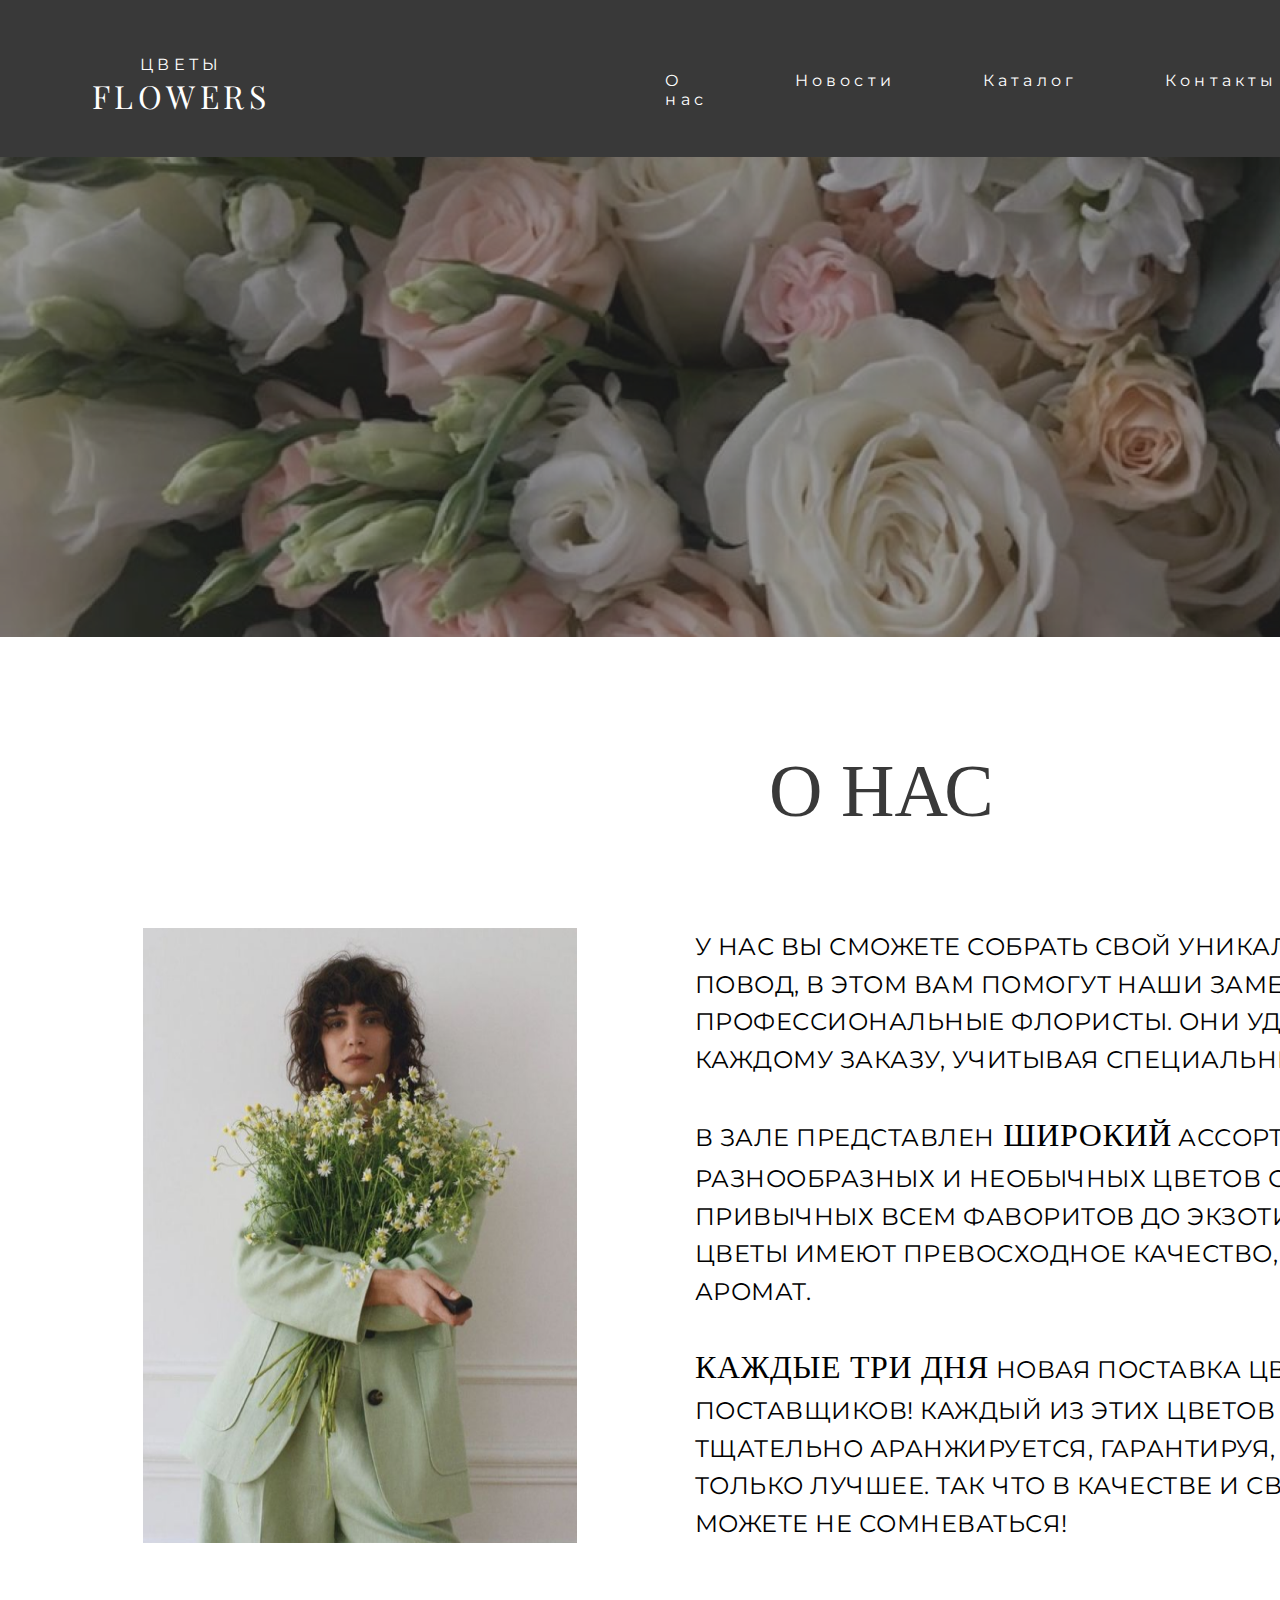
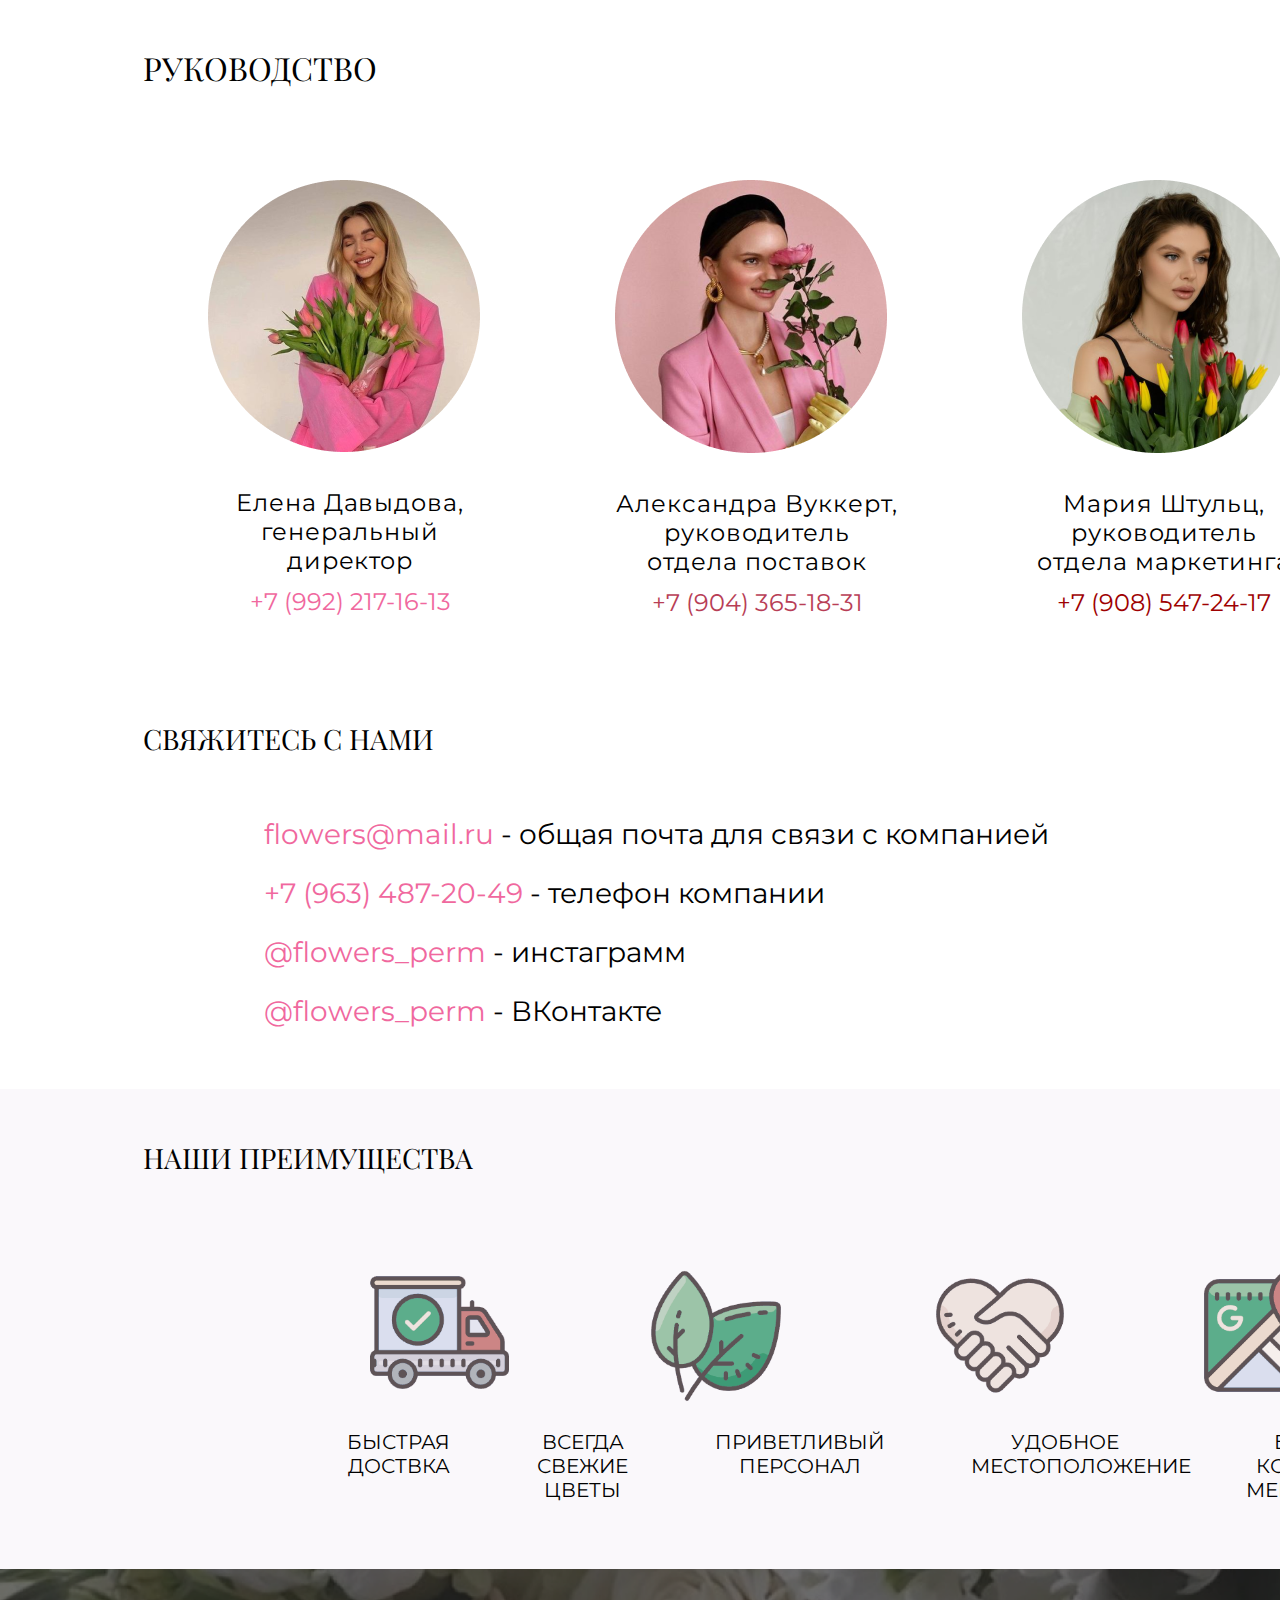
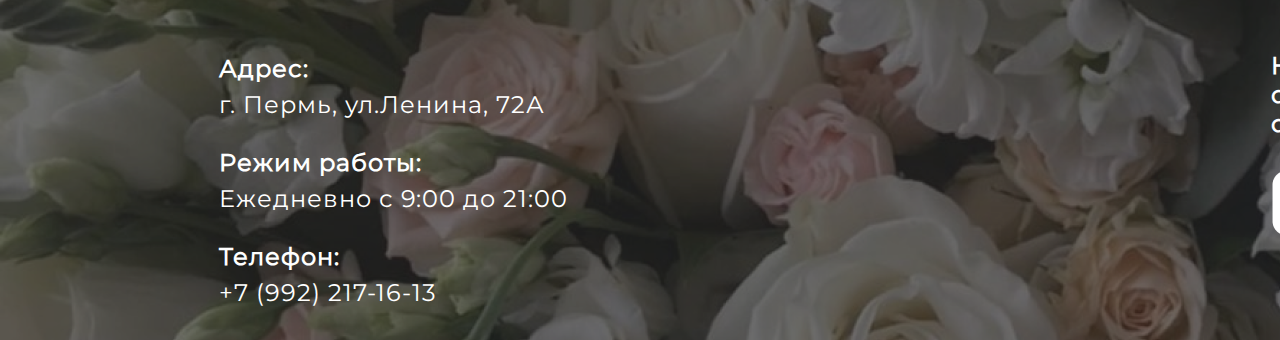
<file: about_us.html>
<!DOCTYPE html>
<html lang="RU">
<head>
    <meta charset="UTF-8">
    <meta http-equiv="X-UA-Compatible" content="IE=edge">
    <meta name="viewport" content="width=device-width, initial-scale=1.0">
    <link rel="stylesheet" href="styles/style_about.css">
    <title>О нас FLOWERS</title>
</head>
<body>
    <!-- header начало -->
    <div class="header">
        <div class="menu">
            <a href="index.html"><div class="logo">
                <p class="logo1">ЦВЕТЫ</p>
                <p class="logo2">FLOWERS</p>
            </div></a>
            <div class="menu1">
                <ul>
                    <li><a href="about_us.html"> О нас</a></li>
                    <li><a href="news.html"> Новости</a></li>
                    <li>Каталог</li>
                    <li>Контакты</li>
                    <li>Доставка</li>
                </ul>
                <p class="button">СВЯЗАТЬСЯ</p>
            </div>
        </div>
    </div>
    <!-- header начало -->

    <!-- о нас начало -->
    <div class="about_us">
        <p class="zag"> О НАС</p>
        <div class="info">
            <img src="img/employee/management.png" alt="">
            <div class="txt">
                <p class="text">У нас вы сможете собрать свой уникальный букет на любой вкус и повод, в этом вам помогут наши 
                    замечательные профессиональные флористы. Они уделяют особое внимание каждому заказу,
                     учитывая специальные пожелания клиента.<br></p>
                <p class="text"> В зале представлен<span class="wide">  широкий</span>  ассортимент самых разнообразных 
                    и необычных цветов от классических и привычных всем фаворитов до экзотических и редких сортов. 
                    Все цветы имеют превосходное качество, яркий цвет и приятный аромат.<br></p>
                <p class="text"><span class="every"> Каждые три дня</span>  новая поставка цветов от лучших российских поставщиков!
                     Каждый из этих цветов отбирается вручную и тщательно аранжируется, гарантируя, 
                     что клиенты получат только лучшее. Так что в качестве и свежести наших букетов 
                     вы можете не сомневаться!<br></p>
            </div>
        </div>
    </div>
    <!-- о нас конец -->

    <!-- руководство начало -->
    <div class="management">
        <p class="zag">РУКОВОДСТВО</p>
        <div class="leaders">
            <div class="leader">
                <img src="img/employee/elena_employee.png" alt="Елена Давыдова, генеральный директор">
                <p class="name">Елена Давыдова,<br> генеральный директор</p>
                <p class="phone1">+7 (992) 217-16-13</p>
            </div>
            <div class="leader">
                <img src="img/employee/aleksandra_employee.png" alt="Александра Вуккерт, руководитель отдела поставок">
                <p class="name">Александра Вуккерт, руководитель отдела поставок</p>
                <p class="phone2">+7 (904) 365-18-31</p>
            </div>
            <div class="leader">
                <img src="img/employee/maria_employee.png" alt="Мария Штульц, руководитель отдела маркетинга">
                <p class="name">Мария Штульц, руководитель отдела маркетинга</p>
                <p class="phone3">+7 (908) 547-24-17</p>
            </div>
            <div class="leader">
                <img src="img/employee/violetta_employee.png" alt="Виолетта Трофимова, главный флорист">
                <p class="name">Виолетта Трофимова, главный флорист</p>
                <p class="phone4">+7 (950) 457-51-91</p>
            </div>
        </div>
    </div>
    <!-- руководство конец -->
    
    <!-- связаться начало -->
    <div class="contact">
        <p class="zag">СВЯЖИТЕСЬ С НАМИ</p>
        <div class="contacts">
            <p><span> flowers@mail.ru</span> - общая почта для связи с компанией</p>
            <p><span> +7 (963) 487-20-49</span> - телефон компании</p>
            <p><span>@flowers_perm</span> - инстаграмм</p>
            <p><span>@flowers_perm</span> - ВКонтакте</p>
        </div>
    </div>
    <!-- связаться конец -->
    <div class="preim">
        <p class="zag">НАШИ ПРЕИМУЩЕСТВА</p>
        <img src="img/advantages.png" alt="Наши преимущества">
        <ul>
            <li>БЫСТРАЯ ДОСТВКА</li>
            <li>ВСЕГДА СВЕЖИЕ ЦВЕТЫ</li>
            <li>ПРИВЕТЛИВЫЙ ПЕРСОНАЛ</li>
            <li>УДОБНОЕ МЕСТОПОЛОЖЕНИЕ</li>
            <li>БОЛЬШОЕ КОЛИЧЕСТВО МЕРОПРИЯТИЙ</li>
        </ul>
    </div>
    <!-- подвал начало -->
    <div class="footer">
        <div class="txt">
            <p class="text"><span>Адрес:
            </span><br>  г. Пермь, ул.Ленина, 72А</p>
            <p class="text1"><span>Режим работы:
            </span><br>  Ежедневно с 9:00 до 21:00</p>
            <p class="text1"><span>Телефон:
            </span><br>  +7 (992) 217-16-13</p>
        </div>
        <div class="social">
            <p>Наши социальные сети:</p>
            <div class="image">
                <img src="img/icons/insta.png" alt="Иконка ВКонтакте">
                <img src="img/icons/vk.png" alt="Иконка Инстаграмм">
            </div>
        </div>
    </div>
    <!-- подвал конец -->
</body>
</html>
</file>
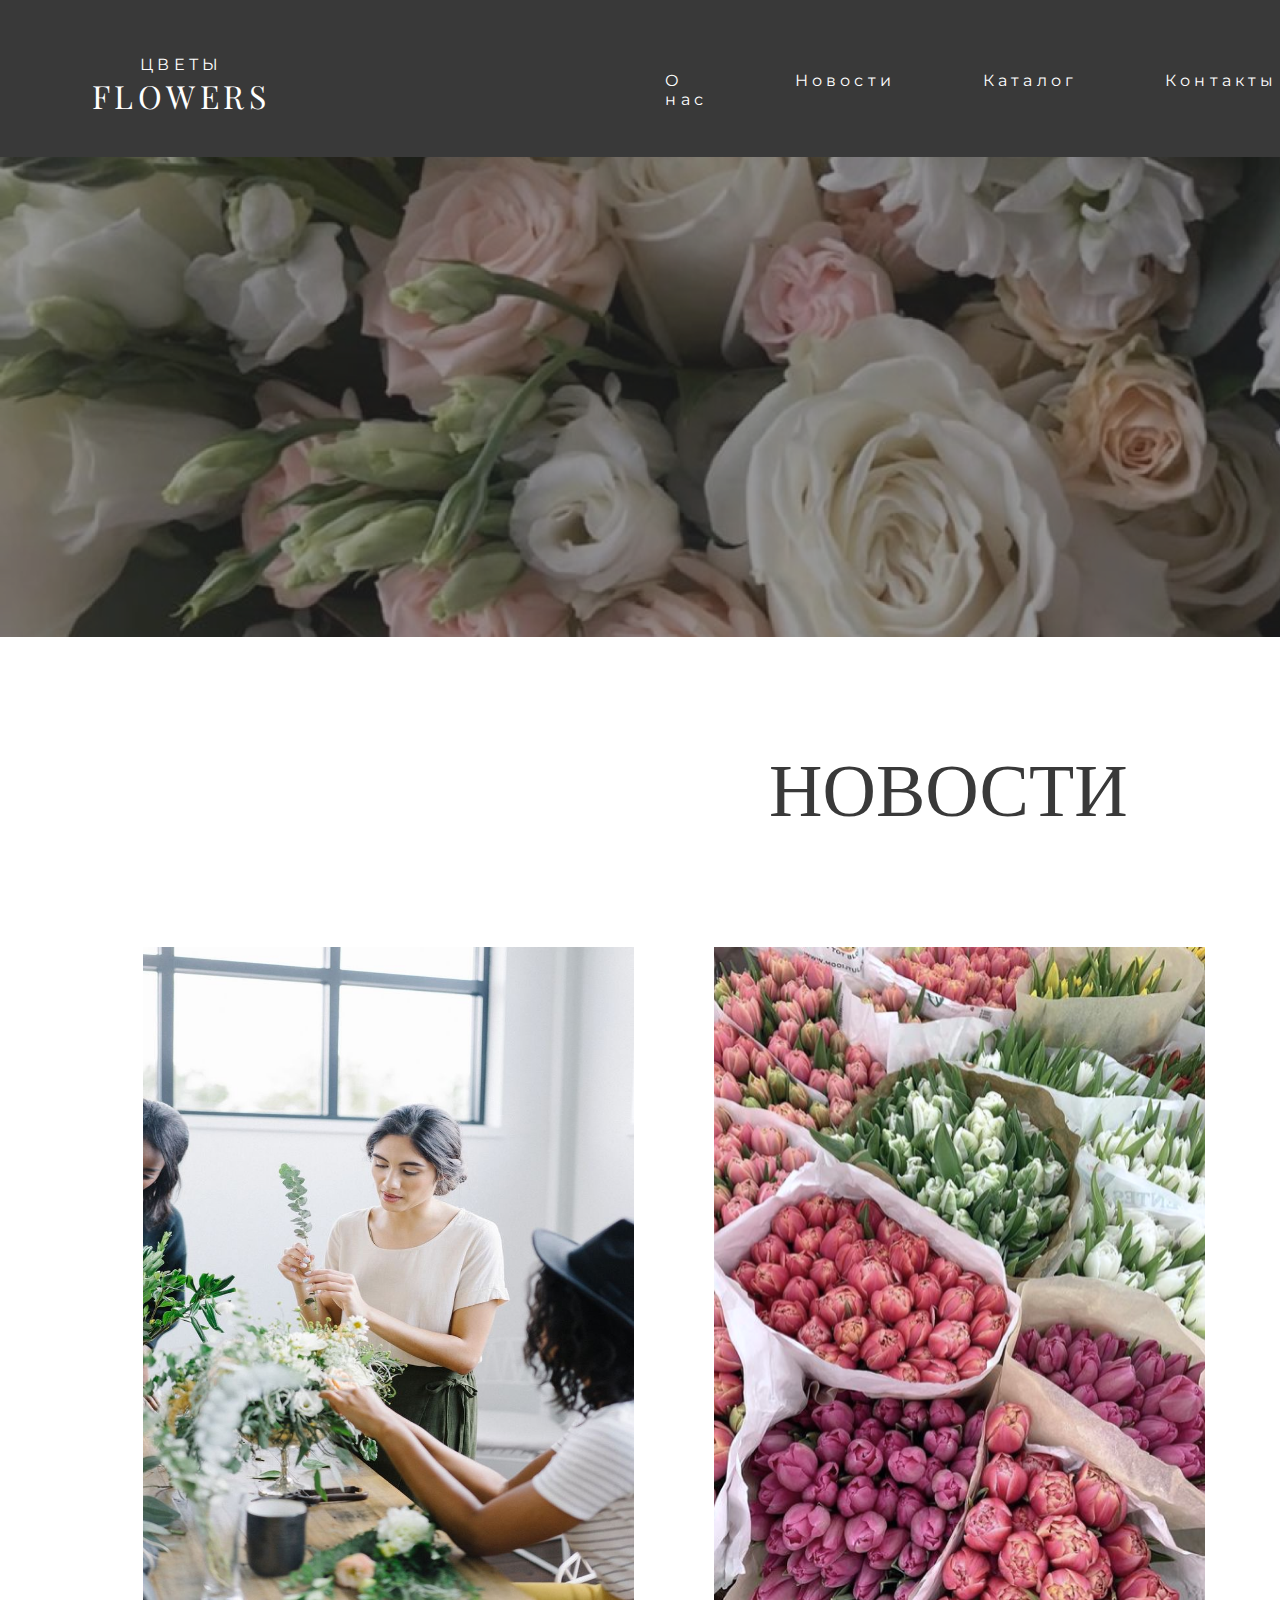
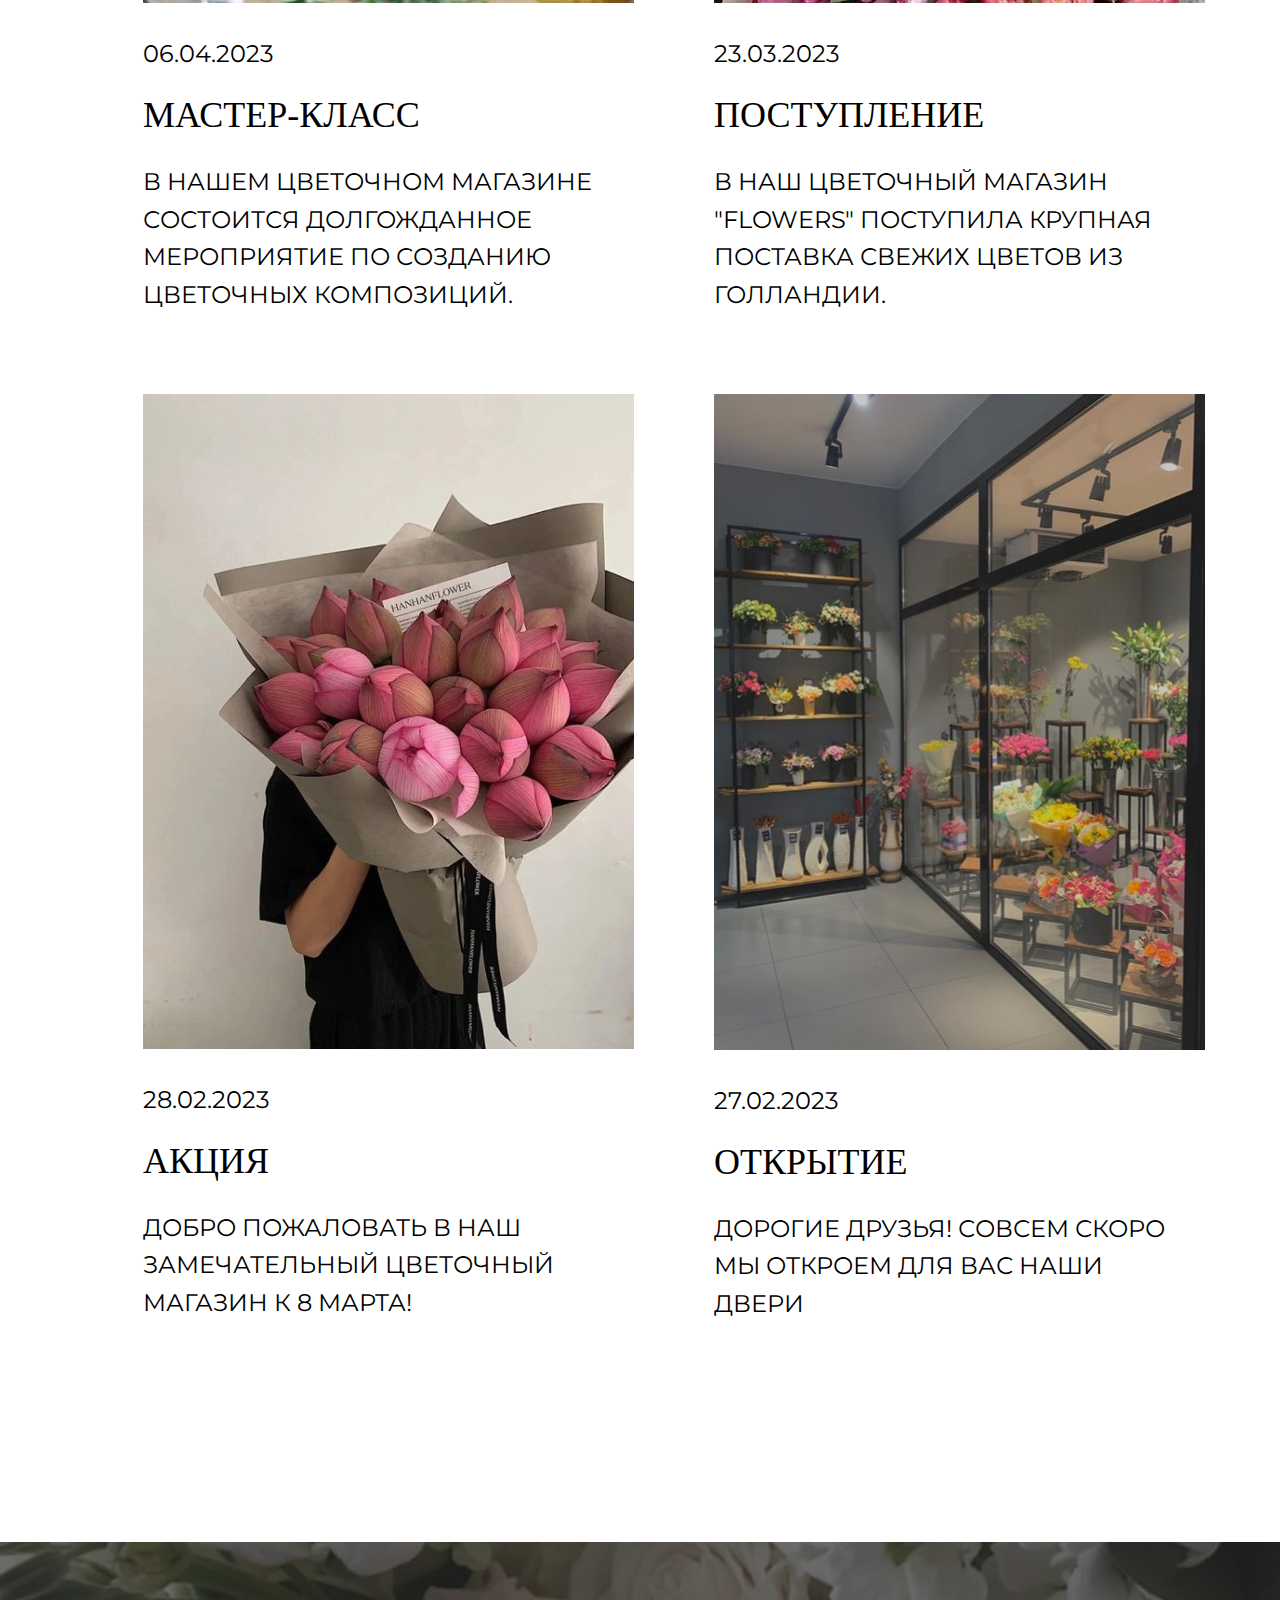
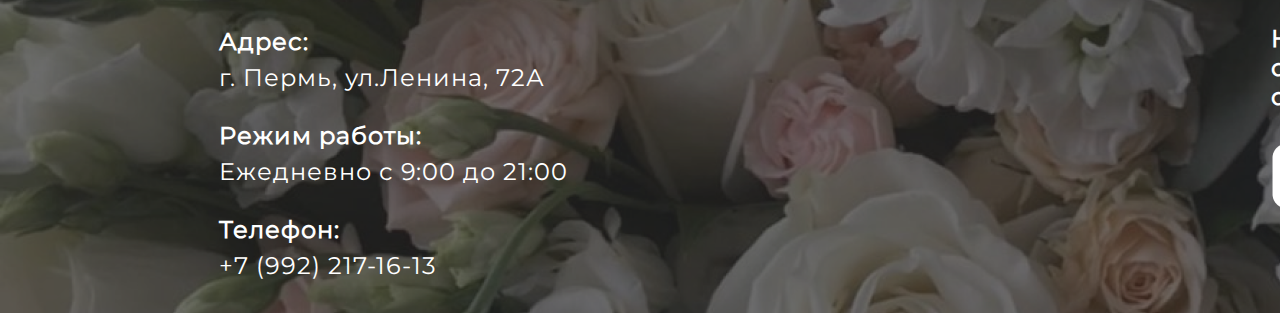
<file: news.html>
<!DOCTYPE html>
<html lang="RU">
<head>
    <meta name="description" content="Будьте в курсе последних новостей 
    и событий в нашем цветочном магазине! 
    От сезонных акций до новых поступлений — на нашей странице новостей 
    есть все, что вам нужно знать, чтобы украсить свой день прекрасными 
    цветами. Посетите нас онлайн или в магазине сегодня.">
    <meta charset="UTF-8">
    <meta http-equiv="X-UA-Compatible" content="IE=edge">
    <meta name="viewport" content="width=device-width, initial-scale=1.0">
    <link rel="stylesheet" href="styles/style1.css">
    <title>Новости: последние события в цветочном магазине FLOWERS</title>
</head>
<body>
    <!-- header начало -->
    <div class="header">
        <div class="menu">
            <a href="index.html"><div class="logo">
                <p class="logo1">ЦВЕТЫ</p>
                <p class="logo2">FLOWERS</p>
            </div></a>
            <div class="menu1">
                <ul>
                    <li><a href="about_us.html">О нас</a> </li>
                    <li>Новости</li>
                    <li>Каталог</li>
                    <li>Контакты</li>
                    <li>Доставка</li>
                </ul>
                <p class="button">СВЯЗАТЬСЯ</p>
            </div>
        </div>
    </div>
    <!-- header начало -->

    <!-- новости начало -->
    <div class="news">
        <p class="zag">НОВОСТИ</p>
        <div class="news1">
            <div class="new2">
                <a href="news4.html"><img src="img/news/new4/news4_2.jpeg" alt="Мастер-класс. Флорист. Девушка в работе с цветами"></a>
                <p class="date">06.04.2023</p>
                <a href="news4.html"><p class="name">МАСТЕР-КЛАСС</p></a>
                <p class="text">В нашем цветочном магазине 
                     состоится долгожданное мероприятие
                     по созданию цветочных композиций.</p>
            </div>
            <div class="new2">
                <a href="news3.html"><img src="img/news/new3/news3.png" alt="Поставка цветов. Большое количество различных цветов"></a>
                <p class="date">23.03.2023</p>
                <a href="news3.html"><p class="name">ПОСТУПЛЕНИЕ</p></a>
                <p class="text">В наш цветочный магазин 
                    "FLOWERS" поступила крупная поставка 
                    свежих цветов из Голландии.</p>
            </div>
            <div class="new1">
                <a href="news2.html"><img src="img/news/new2/news2.png" alt="Шикарный букет из цветов лотоса"></a>
                <p class="date">28.02.2023</p>
                <a href="news2.html"><p class="name">АКЦИЯ</p></a>
                <p class="text">Добро пожаловать 
                    в наш замечательный цветочный 
                    магазин к 8 марта!</p>
            </div>
            <div class="new2">
                <a href="news1.html"><img src="img/news/new1/news1.png" alt="Витрина цветочного магазина"></a>
                <p class="date">27.02.2023</p>
                <a href="news1.html"><p class="name">ОТКРЫТИЕ</p></a>
                <p class="text">Дорогие друзья! 
                    Совсем скоро мы откроем 
                    для вас наши двери</p>
            </div>
            
        </div>
    </div>
    <!-- новости конец -->

    <!-- подвал начало -->
    <div class="footer">
        <div class="txt">
            <p class="text"><span>Адрес:
            </span><br>  г. Пермь, ул.Ленина, 72А</p>
            <p class="text1"><span>Режим работы:
            </span><br>  Ежедневно с 9:00 до 21:00</p>
            <p class="text1"><span>Телефон:
            </span><br>  +7 (992) 217-16-13</p>
        </div>
        <div class="social">
            <p>Наши социальные сети:</p>
            <div class="image">
                <img src="img/icons/insta.png" alt="Иконка ВКонтакте">
                <img src="img/icons/vk.png" alt="Иконка Инстаграмм">
            </div>
        </div>
    </div>
    <!-- подвал конец -->
</body>
</html>
</file>
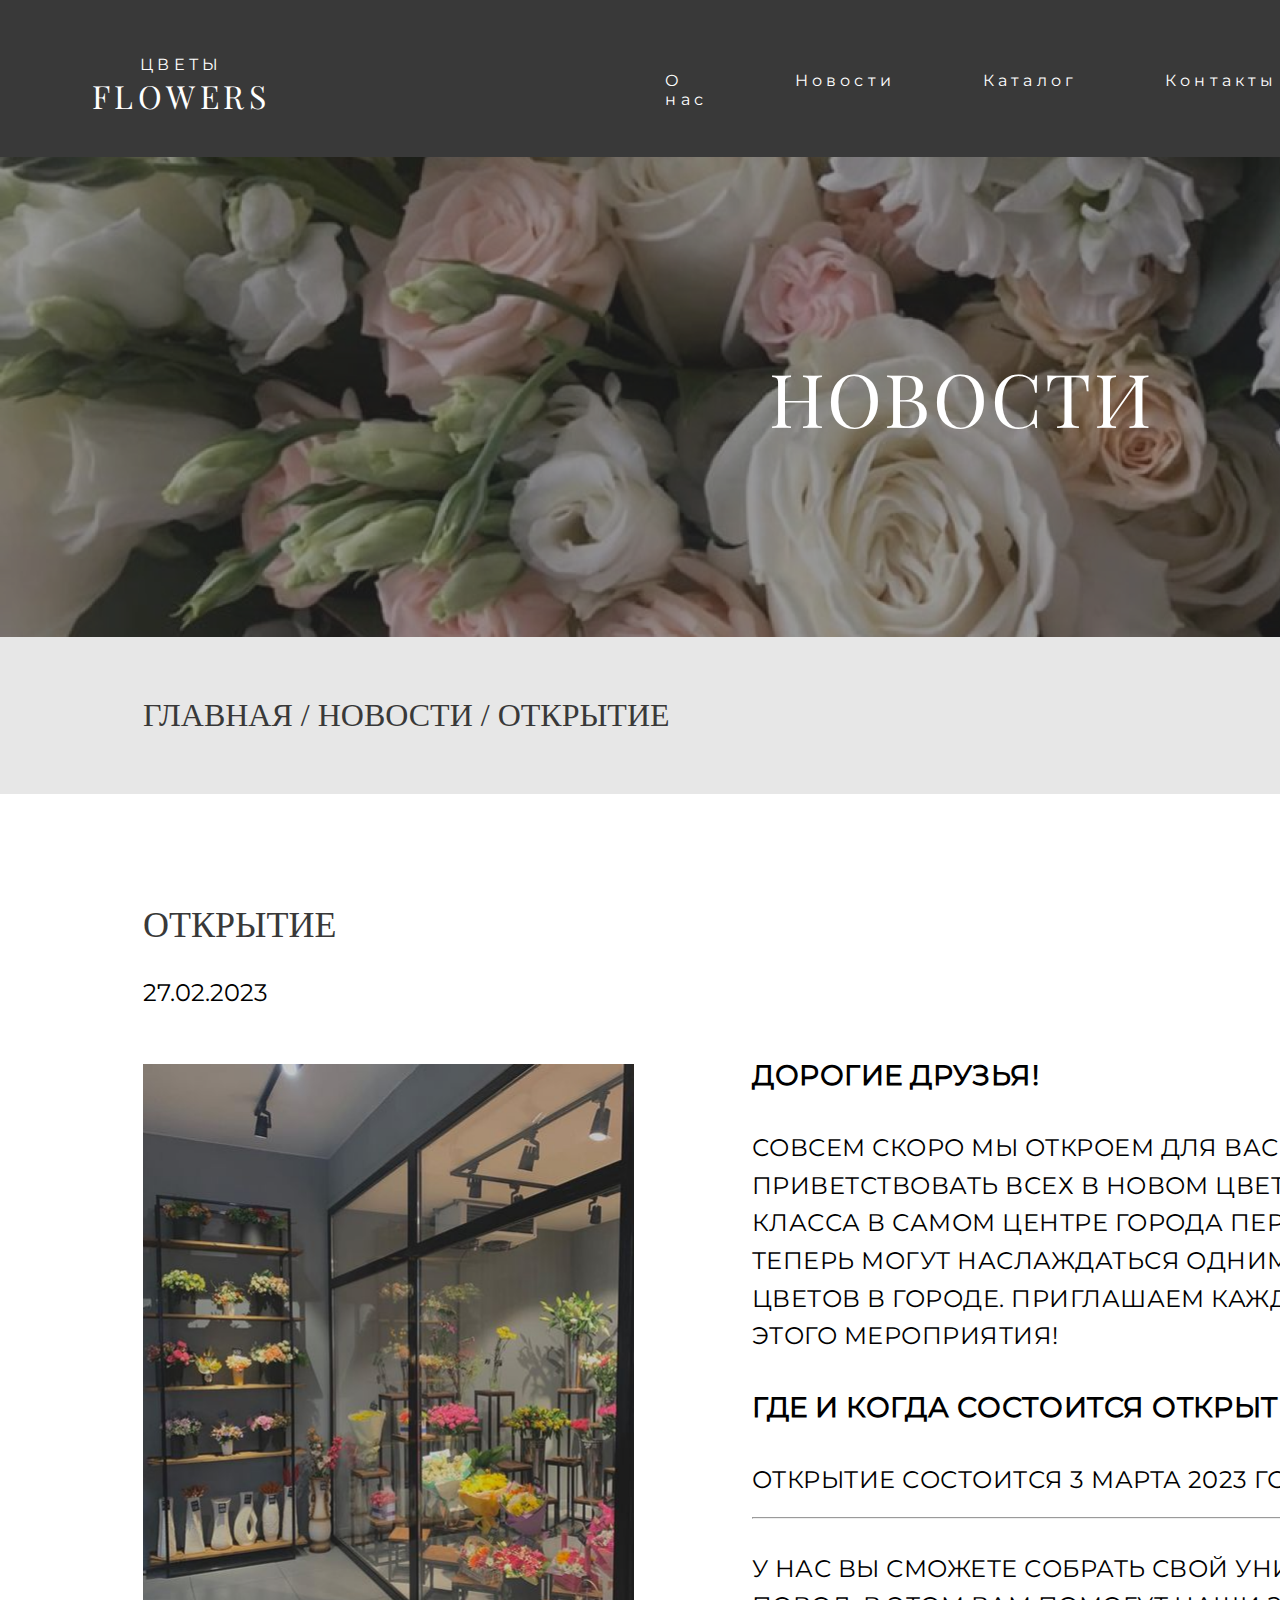
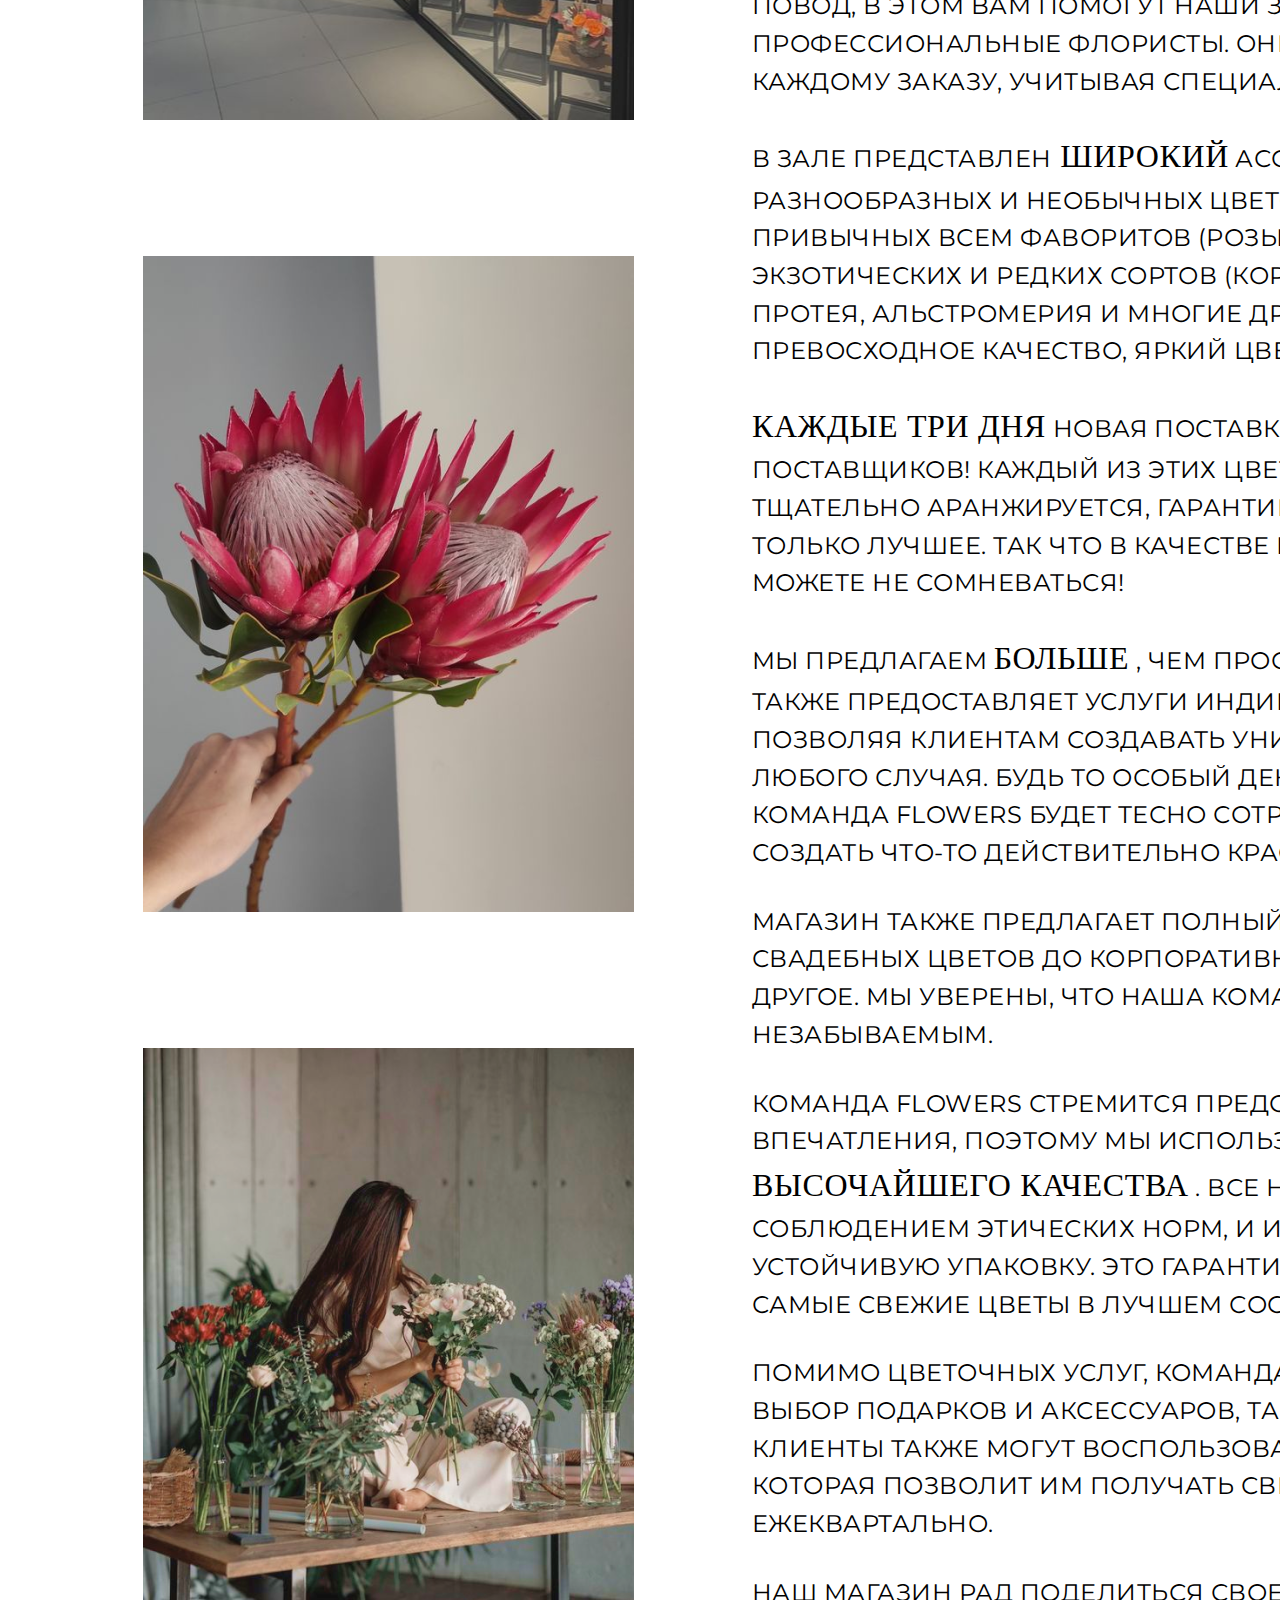
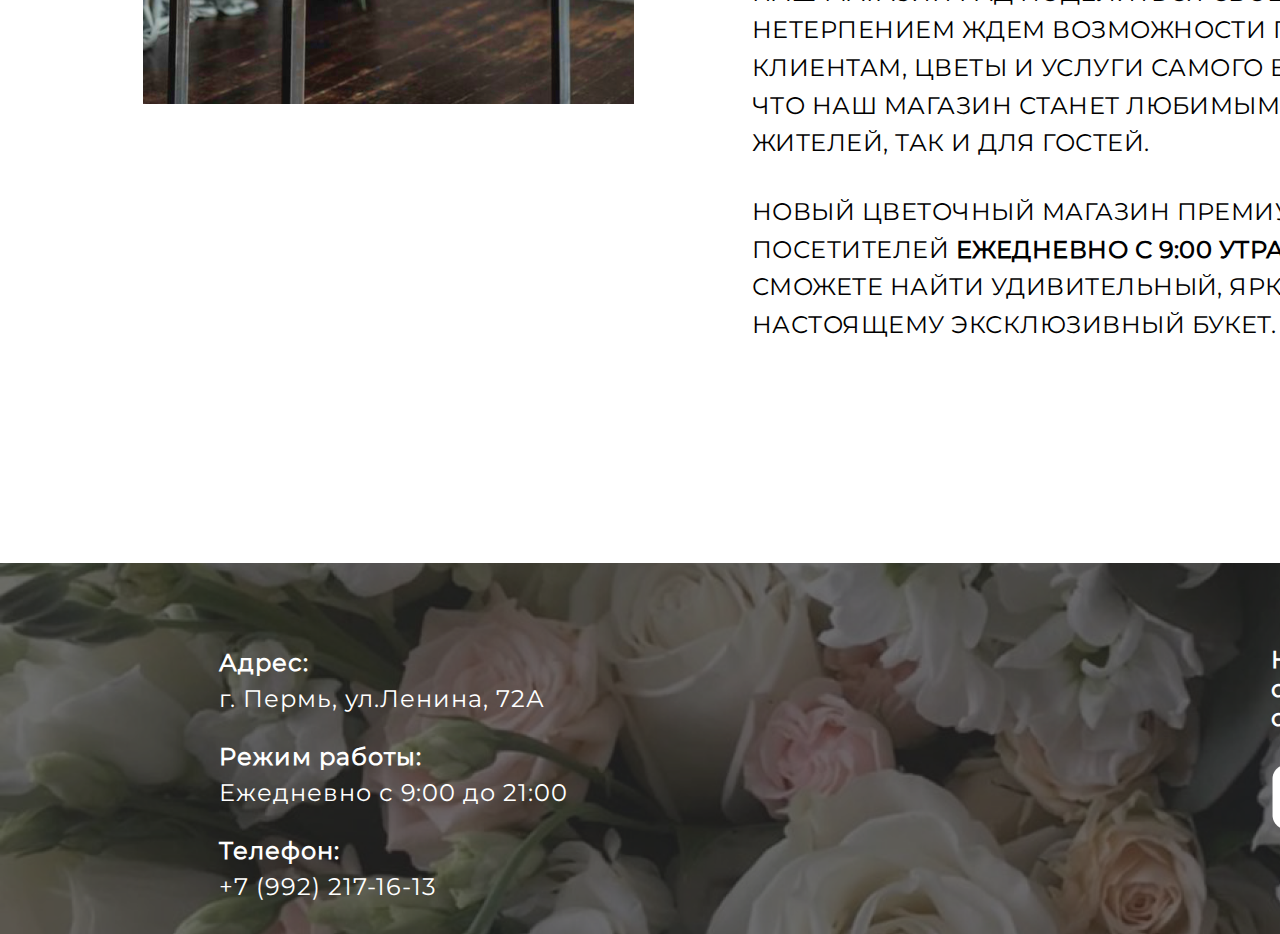
<file: news1.html>
<!DOCTYPE html>
<html lang="en">
<head>
    <meta name="description" content="Откройте для себя красоту 
    свежих цветов в новом цветочном магазине!
     Мы рады объявить об открытии нашего магазина, где вы 
     найдете широкий выбор потрясающих цветов и опытных флористов, 
     которые помогут вам создать идеальную композицию.">
    <meta charset="UTF-8">
    <meta http-equiv="X-UA-Compatible" content="IE=edge">
    <meta name="viewport" content="width=device-width, initial-scale=1.0">
    <link rel="stylesheet" href="styles/style2.css">
    <title>Открытие: новый цветочный магазин FLOWERS</title>
</head>
<body>
    <!-- header начало -->
    <div class="header">
        <div class="menu">
            <a href="index.html"><div class="logo">
                <p class="logo1">ЦВЕТЫ</p>
                <p class="logo2">FLOWERS</p>
            </div></a>
            <div class="menu1">
                <ul>
                    <a href="about_us.html"><li>О нас</li></a>
                    <a href="news.html"><li>Новости</li></a>
                    <a href="catalog.html"><li>Каталог</li></a>
                    <li>Контакты</li>
                    <li>Доставка</li>
                </ul>
                <p class="button">СВЯЗАТЬСЯ</p>
            </div>
        </div>
        <p class="zagl">НОВОСТИ</p>
    </div>
    <!-- header начало -->
    <div class="transition">
        <p><a href="index.html">ГЛАВНАЯ</a> / <a href="news.html">НОВОСТИ</a> / ОТКРЫТИЕ</p>
    </div>
    <!-- новости начало -->
    <div class="news">
        <h1>ОТКРЫТИЕ</h1>
        <p class="date">27.02.2023</p>
        <div class="news1">
            <div class="images">
                <img class="n1" src="img/news/new1/news1.png" alt="Витрина цветочного магазина">
                <img class="n2" src="img/news/new1/news1_3.png" alt="Цветок протеи">
                <img class="n2" src="img/news/new1/news1_2.png" alt="Флорист. Девушка в работе с цветами">
            </div>
            <div class="info">
                <h2> Дорогие друзья!</h2>
                <p class="text">Совсем скоро мы откроем для вас наши двери и будем готовы приветствовать всех в 
                новом цветочном магазине премиум-класса в самом центре города Перми.
                Жители и гости города теперь могут наслаждаться одними из лучших и самых свежих цветов в городе. 
                Приглашаем каждого разделить с нами радость этого мероприятия!</p>

                <h2>где и когда состоится открытие?</h2>

                <p class="text">Открытие состоится 3 марта 2023 года по адресу: ул. Ленина, 72А</p>
                <br><hr>

                <p class="text">У нас вы сможете собрать свой уникальный букет на любой вкус и повод, в этом вам помогут наши 
                замечательные профессиональные флористы. Они уделяют особое внимание каждому заказу,
                учитывая специальные пожелания клиента.</p>

                <p class="text"> В зале представлен<span class="wide">  широкий</span>  ассортимент самых разнообразных и необычных цветов от классических 
                и привычных всем фаворитов (розы различных видов, лилии) до экзотических и редких сортов 
                (королевская гортензия, эустома, протея, альстромерия и многие другие). Все цветы имеют 
                превосходное качество, яркий цвет и приятный аромат.</p>

                <p class="text"><span class="every"> Каждые три дня</span>  новая поставка цветов от лучших российских поставщиков!
                Каждый из этих цветов отбирается вручную и тщательно аранжируется, гарантируя, 
                что клиенты получат только лучшее. Так что в качестве и свежести наших букетов 
                вы можете не сомневаться!</p>

                <p class="text">Мы предлагаем <span class="more"> больше</span> , чем просто выбор цветов. Наш магазин также предоставляет услуги 
                индивидуального дизайна, позволяя клиентам создавать уникальные композиции для любого 
                случая. Будь то особый день рождения или юбилей, команда Flowers будет тесно сотрудничать 
                с клиентами, чтобы создать что-то действительно красивое.</p>

                <p class="text">Магазин также предлагает полный спектр других услуг, от свадебных цветов до корпоративных 
                мероприятий и многое другое. Мы уверены, что наша команда сделает любое событие незабываемым.</p>

                <p class="text">Команда Flowers стремится предоставить клиентам наилучшие впечатления, поэтому мы используем 
                продукты и материалы <span class="highest"> высочайшего качества</span> . Все наши цветы получены с соблюдением этических норм, 
                и используем мы только устойчивую упаковку. Это гарантирует, что клиенты получат самые свежие 
                цветы в лучшем состоянии.</p>

                <p class="text">Помимо цветочных услуг, команда Flowers предлагает большой выбор подарков и аксессуаров, 
                таких как вазы, открытки и свечи. Клиенты также могут воспользоваться подпиской на цветы, 
                которая позволит им получать свежие цветы ежемесячно или ежеквартально.</p>

                <p class="text">Наш магазин рад поделиться своей страстью к цветам. Мы с нетерпением ждем возможности 
                предоставить вам, нашим клиентам, цветы и услуги самого высокого качества и уверены, 
                что наш магазин станет любимым местом как для местных жителей, так и для гостей.</p>
                
                <p class="text">Новый цветочный магазин премиум-класса радушно примет посетителей <span class="time"> ежедневно с 9:00 утра 
                до 21:00 вечера</span>. Здесь вы сможете найти удивительный, яркий, уникальный и по-настоящему 
                эксклюзивный букет.</p>
            </div>
            
        </div>
    </div>
    <!-- новости конец -->

    <!-- подвал начало -->
    <div class="footer">
        <div class="txt">
            <p class="text"><span>Адрес:
            </span><br>  г. Пермь, ул.Ленина, 72А</p>
            <p class="text1"><span>Режим работы:
            </span><br>  Ежедневно с 9:00 до 21:00</p>
            <p class="text1"><span>Телефон:
            </span><br>  +7 (992) 217-16-13</p>
        </div>
        <div class="social">
            <p>Наши социальные сети:</p>
            <div class="image">
                <img src="img/icons/insta.png" alt="Иконка ВКонтакте">
                <img src="img/icons/vk.png" alt="Иконка Инстаграмм">
            </div>
        </div>
    </div>
    <!-- подвал конец -->
</body>
</html>
</file>
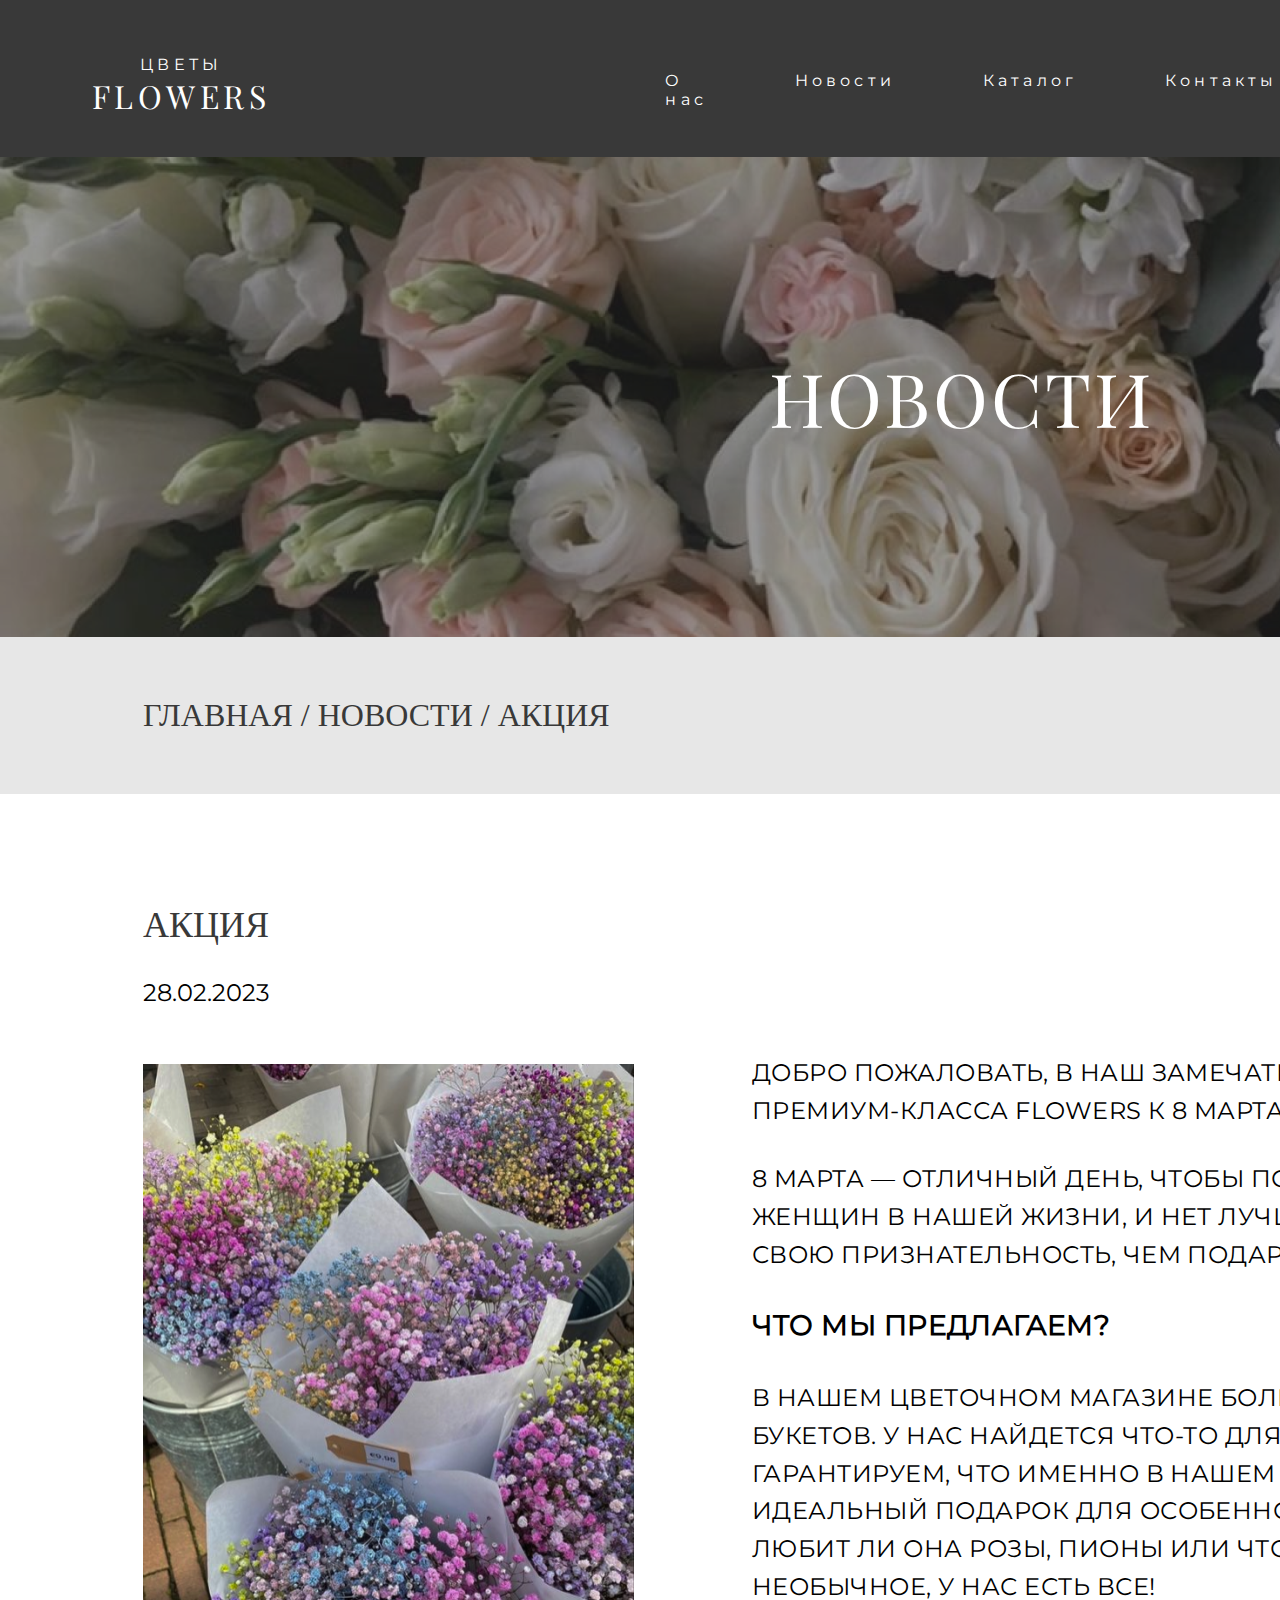
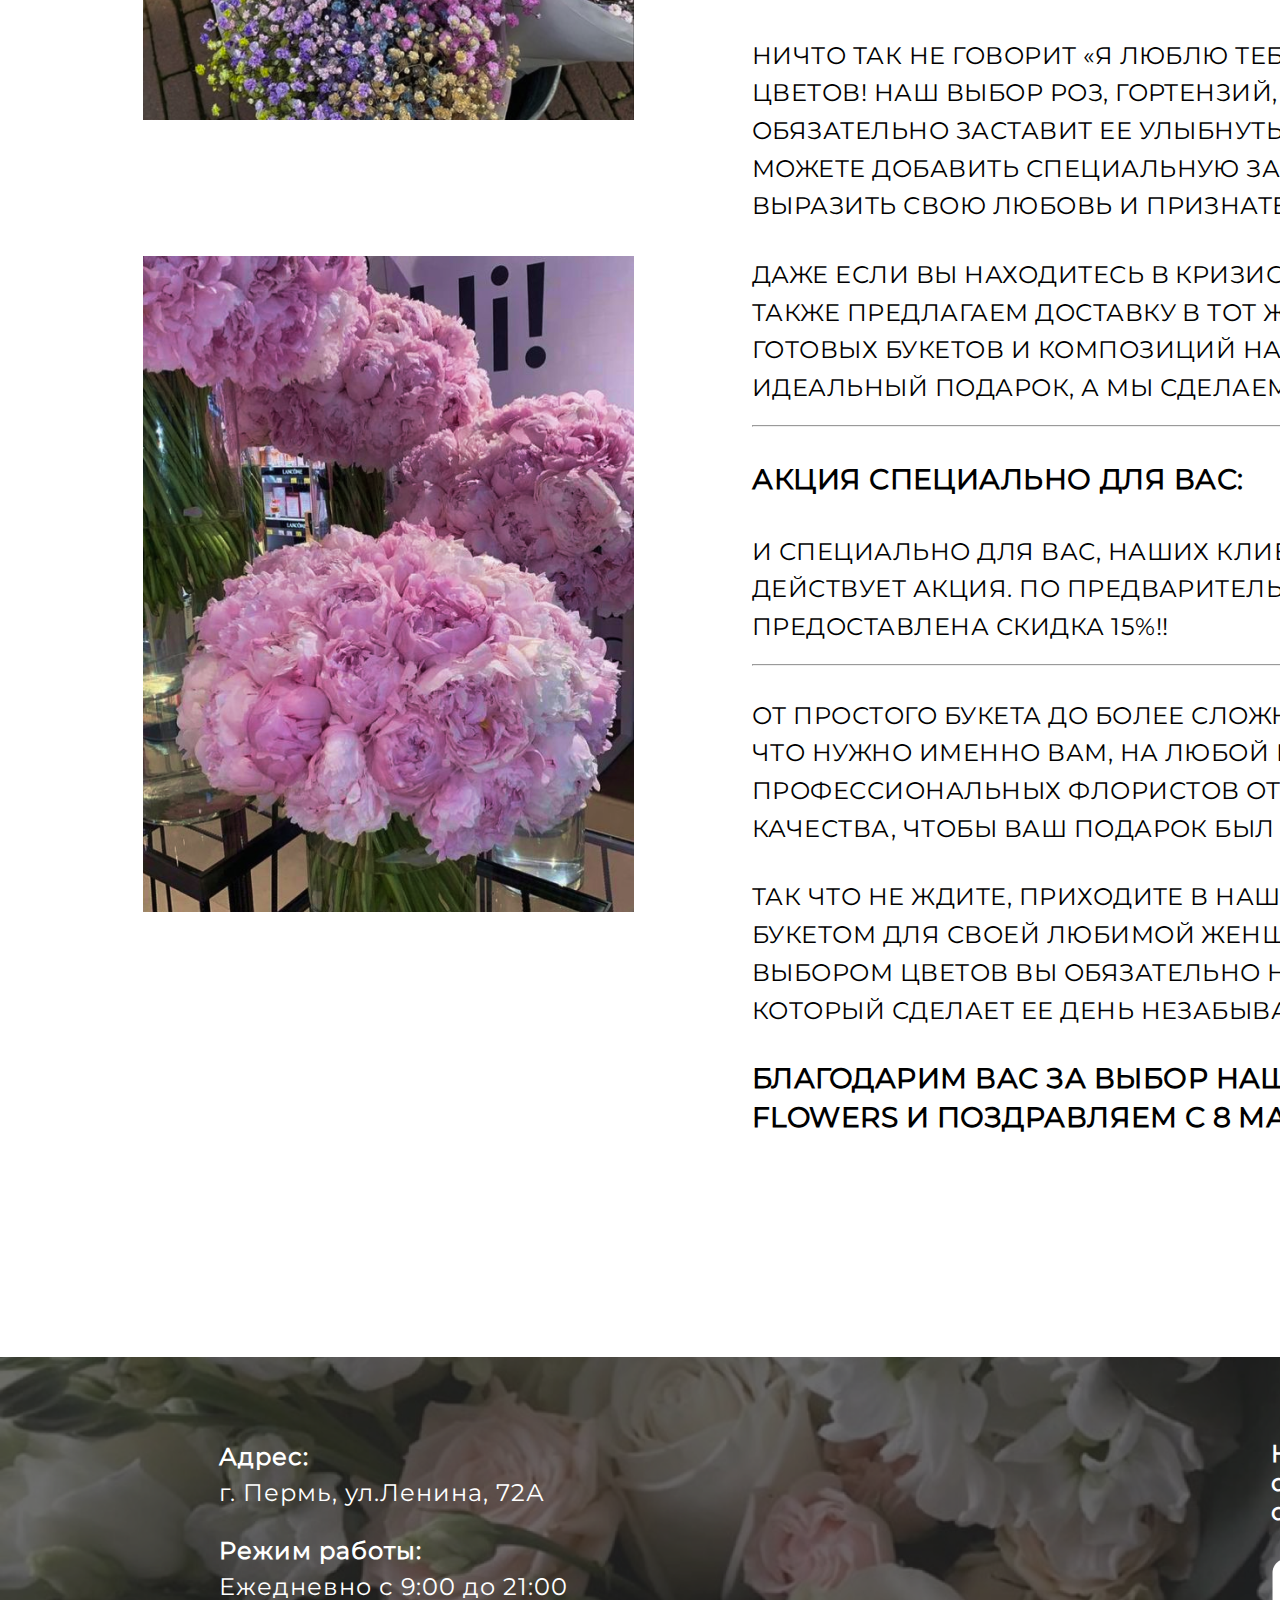
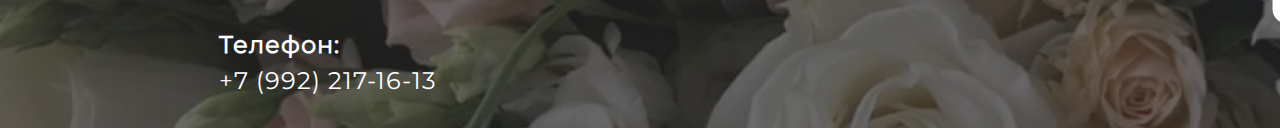
<file: news2.html>
<!DOCTYPE html>
<html lang="en">
<head>
    <meta name="description" content="В период с 6 по 9 марта в 
    нашем цветочном магазине FLOWERS действует акция. По предварительному
     заказу вам будет предоставлена скидка 15%!!">
    <meta charset="UTF-8">
    <meta http-equiv="X-UA-Compatible" content="IE=edge">
    <meta name="viewport" content="width=device-width, initial-scale=1.0">
    <link rel="stylesheet" href="styles/style2.css">
    <title>Акция: Цветочный магазин FLOWERS отмечает Международный женский день акциями</title>
</head>
<body>
    <!-- header начало -->
    <div class="header">
        <div class="menu">
            <a href="index.html"><div class="logo">
                <p class="logo1">ЦВЕТЫ</p>
                <p class="logo2">FLOWERS</p>
            </div></a>
            <div class="menu1">
                <ul>
                    <a href="about_us.html"><li>О нас</li></a>
                    <a href="news.html"><li>Новости</li></a>
                    <a href="catalog.html"><li>Каталог</li></a>
                    <li>Контакты</li>
                    <li>Доставка</li>
                </ul>
                <p class="button">СВЯЗАТЬСЯ</p>
            </div>
        </div>
        <p class="zagl">НОВОСТИ</p>
    </div>
    <!-- header начало -->
    <div class="transition">
        <p><a href="index.html">ГЛАВНАЯ</a> / <a href="news.html">НОВОСТИ</a> / АКЦИЯ</p>
    </div>
    <!-- новости начало -->
    <div class="news">
        <h1>АКЦИЯ</h1>
        <p class="date">28.02.2023</p>
        <div class="news1">
            <div class="images">
                <img class="n1" src="img/news/new2/news2_1.png" alt="Шикарные букет из разноцветых гипсофил">
                <img class="n2" src="img/news/new2/news2_2.png" alt="Шикарный букет розовых пионов">
            </div>
            <div class="info">
                <p class="text">Добро пожаловать, в наш замечательный цветочный магазин премиум-класса Flowers к 8 марта!</p>
                <p class="text">8 марта — отличный день, чтобы поздравить замечательных женщин в нашей жизни, и нет лучшего способа выразить им свою признательность, чем подарить красивые цветы!</p>

                <h2>что мы предлагаем?</h2>
                <p class="text">В нашем цветочном магазине большой выбор красивых цветов и букетов. У нас найдется что-то для каждого посетителя, и мы гарантируем, что именно в нашем магазине вам приглянется идеальный подарок для особенной женщины в вашей жизни. Любит ли она розы, пионы или что-то более экзотическое и необычное, у нас есть все!</p>

                <p class="text"> Ничто так не говорит «я люблю тебя», как красивый букет свежих цветов! Наш выбор роз, гортензий, пионов и многого другого обязательно заставит ее улыбнуться. Для уникальности вы можете добавить специальную записку или открытку, чтобы выразить свою любовь и признательность даме.</p>

                <p class="text"> Даже если вы находитесь в кризис времени, не волнуйтесь! Мы также предлагаем доставку в тот же день и имеем широкий выбор готовых букетов и композиций на выбор. Просто выберите идеальный подарок, а мы сделаем все остальное!</p>
                <br><hr>

                <h2>акция специально для вас:</h2>
                <p class="text"> И специально для вас, наших клиентов,в период с 6 по 9 марта действует акция. По предварительному заказу вам будет предоставлена скидка 15%!!</p>
                <br><hr>

                <p class="text"> От простого букета до более сложной композиции — у нас есть то, что нужно именно вам, на любой бюджет и стиль. Наша команда профессиональных флористов отберет цветы самого высокого качества, чтобы ваш подарок был идеальным.</p>

                <p class="text"> Так что не ждите, приходите в наш цветочный магазин 8 марта за букетом для своей любимой женщины. С нашим огромным выбором цветов вы обязательно найдете идеальный подарок, который сделает ее день незабываемым.</p>
                
                <p class="text"> <span class="sale"> Благодарим Вас за выбор нашего цветочного магазина Flowers и поздравляем с 8 Марта!</span></p>
                    
            </div>
            
        </div>
    </div>
    <!-- новости конец -->

    <!-- подвал начало -->
    <div class="footer">
        <div class="txt">
            <p class="text"><span>Адрес:
            </span><br>  г. Пермь, ул.Ленина, 72А</p>
            <p class="text1"><span>Режим работы:
            </span><br>  Ежедневно с 9:00 до 21:00</p>
            <p class="text1"><span>Телефон:
            </span><br>  +7 (992) 217-16-13</p>
        </div>
        <div class="social">
            <p>Наши социальные сети:</p>
            <div class="image">
                <img src="img/icons/insta.png" alt="Иконка ВКонтакте">
                <img src="img/icons/vk.png" alt="Иконка Инстаграмм">
            </div>
        </div>
    </div>
    <!-- подвал конец -->
</body>
</html>
</file>
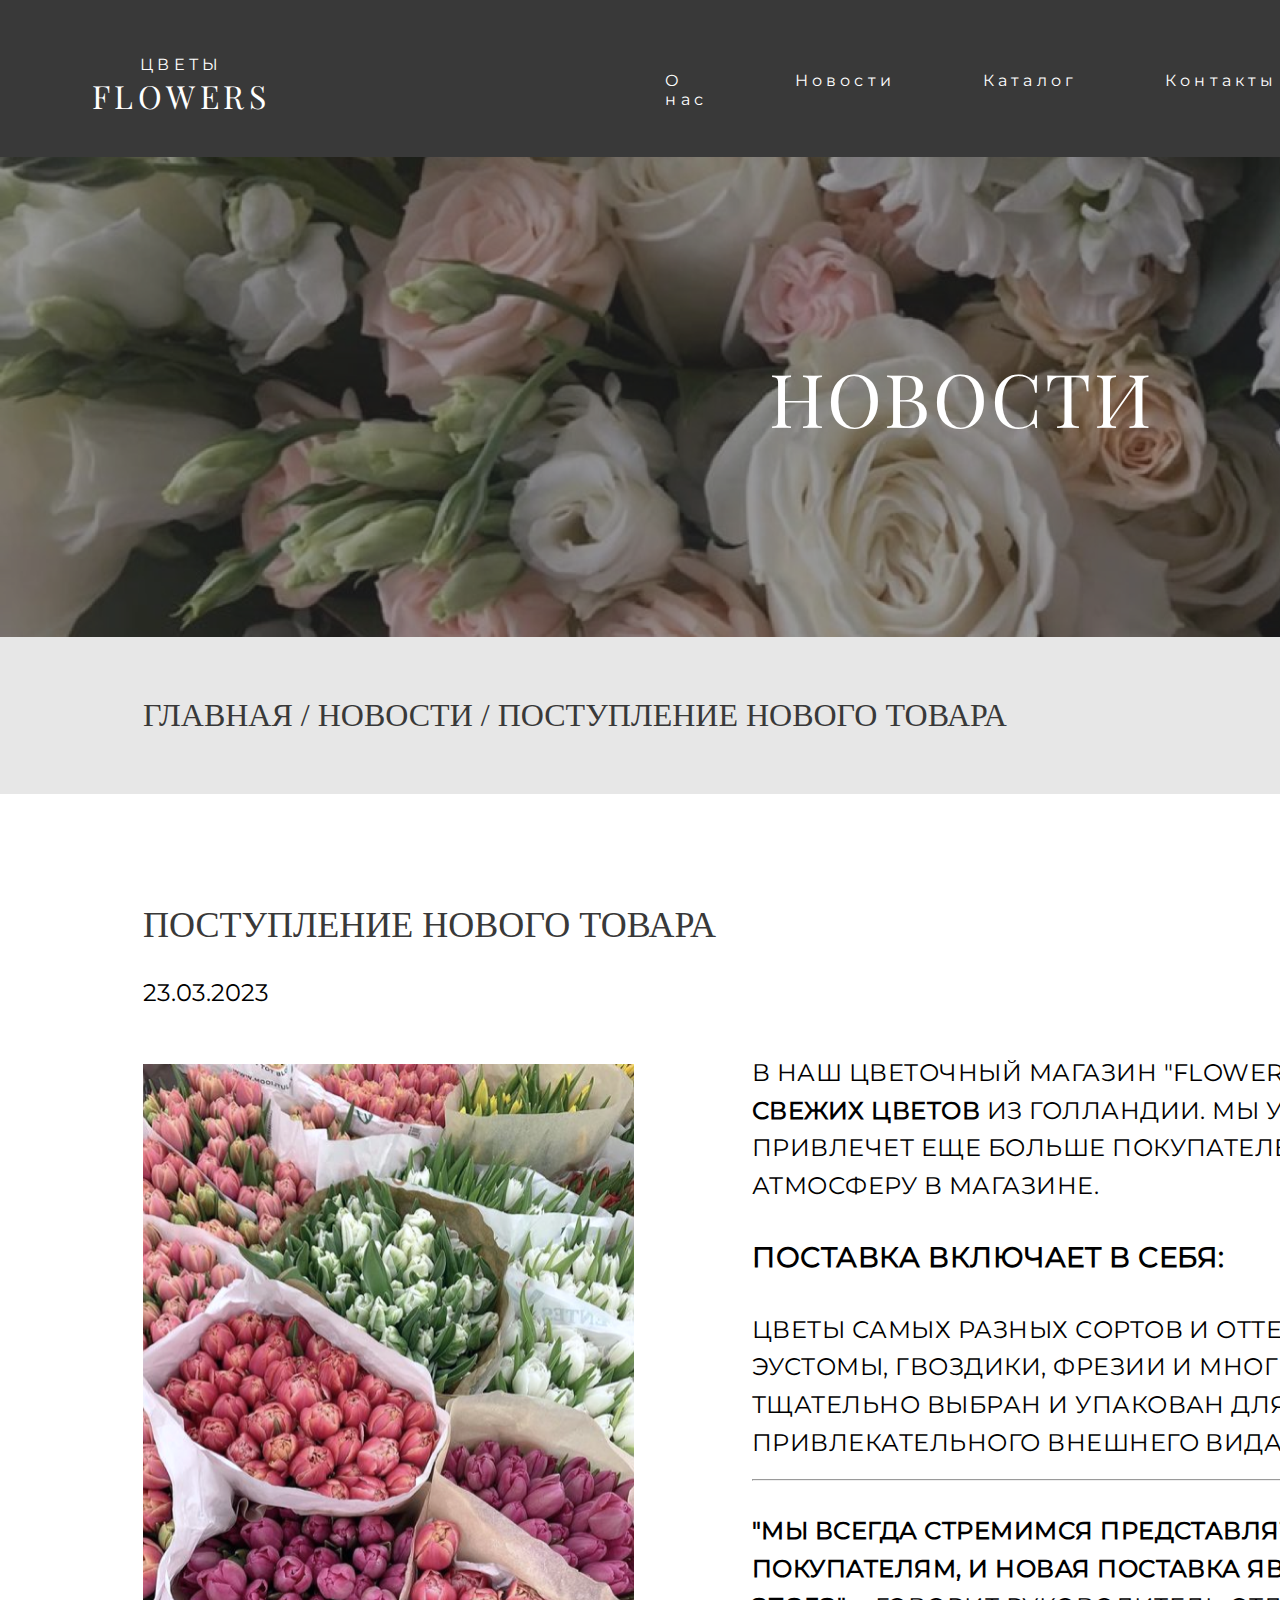
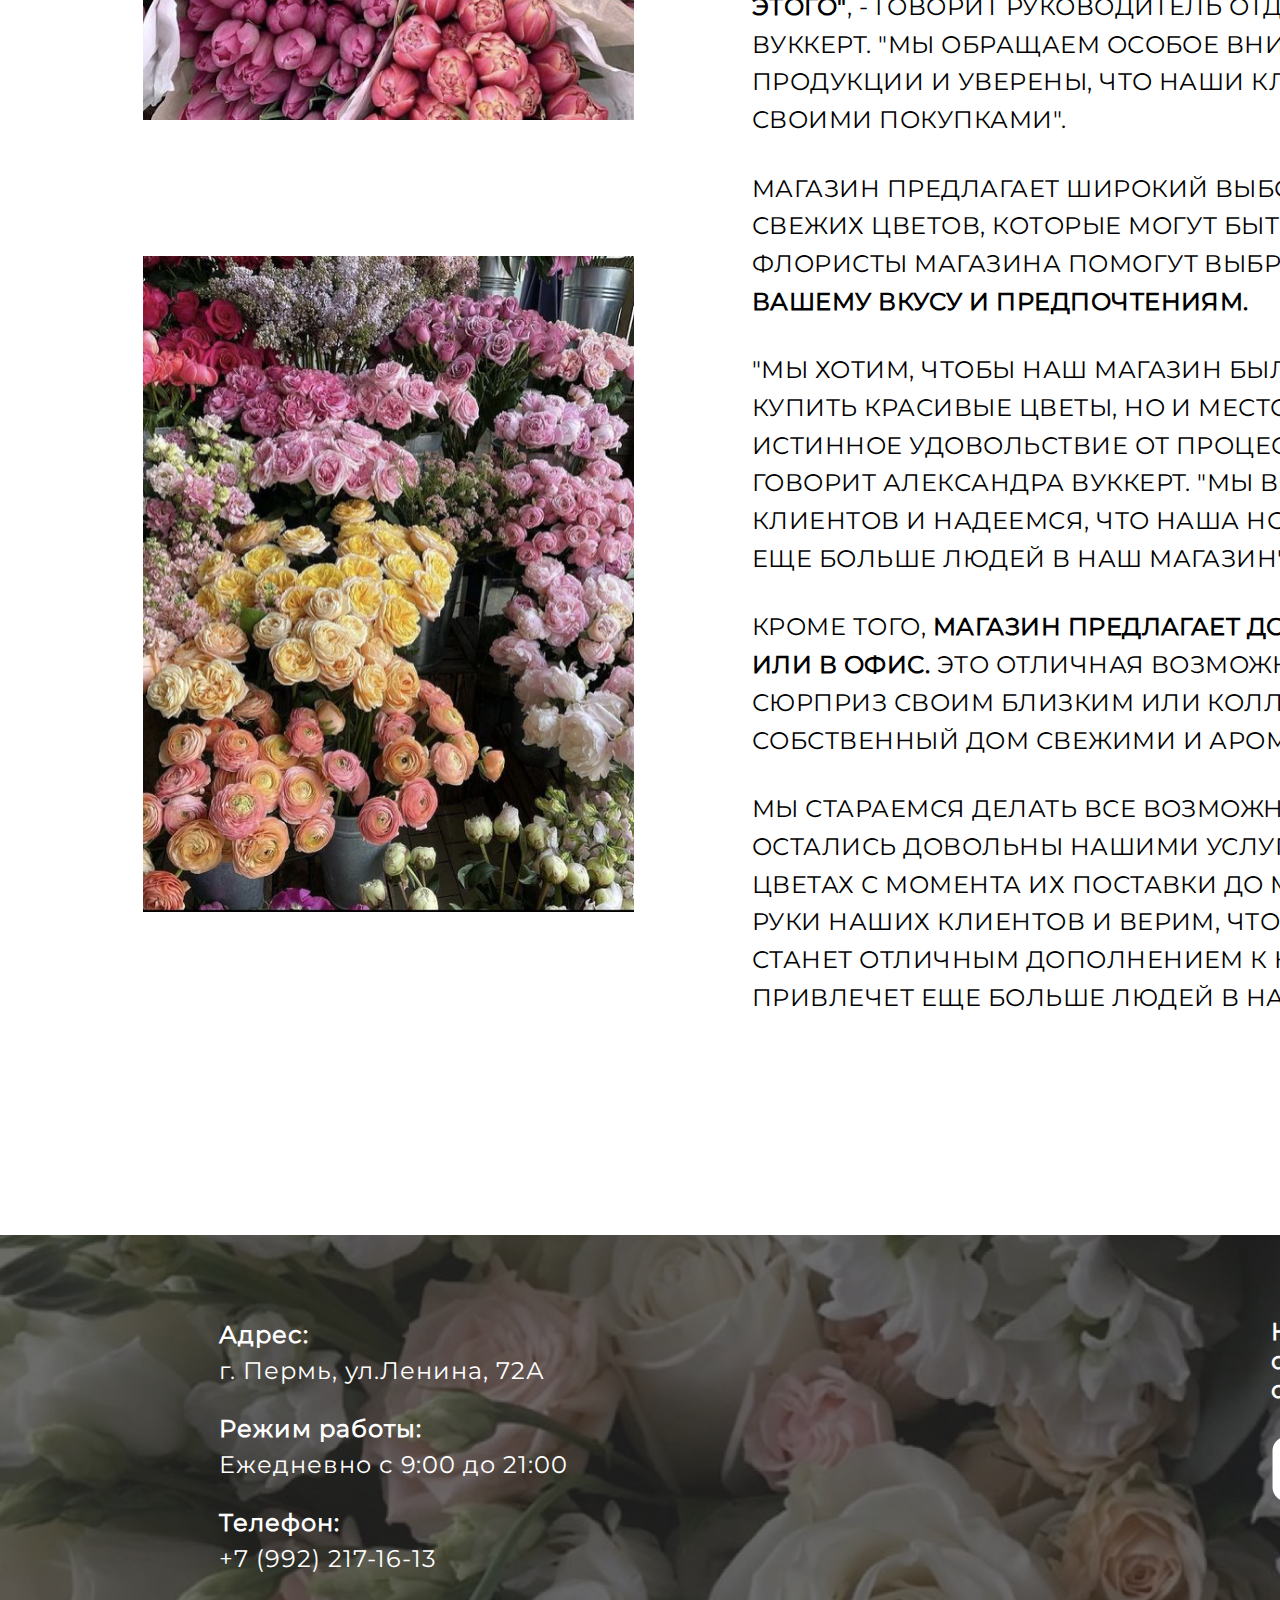
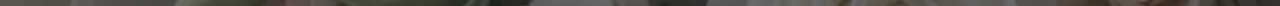
<file: news3.html>
<!DOCTYPE html>
<html lang="en">
<head>
    <meta name="description" content="Откройте для себя последние пополнения 
    в нашей коллекции прекрасных цветов! 
    Наш цветочный магазин, только что, получил партию потрясающих новых цветов, 
    которые обязательно украсят любое пространство. 
    От ярких роз до нежных эустом - каждый найдет что-то для себя. Закажите онлайн 
    или приходите к нам и будьте первыми, кто увидят великолепные новинки!">
    <meta charset="UTF-8">
    <meta http-equiv="X-UA-Compatible" content="IE=edge">
    <meta name="viewport" content="width=device-width, initial-scale=1.0">
    <link rel="stylesheet" href="styles/style2.css">
    <title>Новое поступление: свежие букеты уже доступны в цветочном магазине FLOWERS!</title>
</head>
<body>
    <!-- header начало -->
    <div class="header">
        <div class="menu">
            <a href="index.html"><div class="logo">
                <p class="logo1">ЦВЕТЫ</p>
                <p class="logo2">FLOWERS</p>
            </div></a>
            <div class="menu1">
                <ul>
                    <a href="about_us.html"><li>О нас</li></a>
                    <a href="news.html"><li>Новости</li></a>
                    <a href="catalog.html"><li>Каталог</li></a>
                    <li>Контакты</li>
                    <li>Доставка</li>
                </ul>
                <p class="button">СВЯЗАТЬСЯ</p>
            </div>
        </div>
        <p class="zagl">НОВОСТИ</p>
    </div>
    <!-- header начало -->
    <div class="transition">
        <p><a href="index.html">ГЛАВНАЯ</a> / <a href="news.html">НОВОСТИ</a> / ПОСТУПЛЕНИЕ НОВОГО ТОВАРА</p>
    </div>
    <!-- новости начало -->
    <div class="news">
        <h1>ПОСТУПЛЕНИЕ НОВОГО ТОВАРА</h1>
        <p class="date">23.03.2023</p>
        <div class="news1">
            <div class="images">
                <img class="n1" src="img/news/new3/news3.png" alt="Поставка цветов. Поставка тюльпанов. Большое количество цветов">
                <img class="n2" src="img/news/new3/news3_1.png" alt="Поставка цветов. Поставка роз. Большое количество цветов">
            </div>
            <div class="info">
                <p class="text">В наш цветочный магазин "FLOWERS" поступила <span class="time">крупная поставка свежих цветов</span>  из Голландии. Мы уверены, что новый груз привлечет    еще больше покупателей и создаст приятную атмосферу в магазине.</p>

                    <h2>Поставка включает в себя: </h2>
                    <p class="text">цветы самых разных сортов и оттенков: розы, тюльпаны, герберы, эустомы, гвоздики, фрезии и многие другие. Каждый цветок был тщательно выбран и упакован для сохранения своей свежести и привлекательного внешнего вида.</p>
                    <br><hr>
                    <p class="text"><span class="time">"Мы всегда стремимся представлять самые лучшие цветы нашим покупателям, и новая поставка является отличным примером этого"</span>, - говорит руководитель отдела поставок Александра Вуккерт. "Мы обращаем особое внимание на качество нашей продукции и уверены, что наши клиенты останутся довольны своими покупками".</p>
                    
                    <p class="text">Mагазин предлагает широкий выбор букетов и композиций из свежих цветов, которые могут быть созданы на заказ. Опытные флористы магазина помогут выбрать и скомпоновать цветы <span class="time">по вашему вкусу и предпочтениям.</span></p>
                    
                    <p class="text">"Мы хотим, чтобы наш магазин был не только местом, где можно купить красивые цветы, но и местом, где можно получить истинное удовольствие от процесса выбора и создания букета", - говорит Александра Вуккерт. "Мы всегда рады видеть новых клиентов и надеемся, что наша новая поставка цветов привлечет еще больше людей в наш магазин".</p>
                    
                    <p class="text">Кроме того,<span class="time"> магазин предлагает доставку свежих цветов на дом или в офис.</span> Это отличная возможность сделать приятный сюрприз своим близким или коллегам, а также украсить свой собственный дом свежими и ароматными цветами.</p>
                    
                    <p class="text">Мы стараемся делать все возможное, чтобы наши клиенты остались довольны нашими услугами. Мы заботимся о своих цветах с момента их поставки до момента, когда они попадают в руки наших клиентов и верим, что наша новая поставка цветов станет отличным дополнением к нашему ассортименту и привлечет еще больше людей в наш магазин.</p>
            </div>
        </div>
    </div>
    <!-- новости конец -->

    <!-- подвал начало -->
    <div class="footer">
        <div class="txt">
            <p class="text"><span>Адрес:
            </span><br>  г. Пермь, ул.Ленина, 72А</p>
            <p class="text1"><span>Режим работы:
            </span><br>  Ежедневно с 9:00 до 21:00</p>
            <p class="text1"><span>Телефон:
            </span><br>  +7 (992) 217-16-13</p>
        </div>
        <div class="social">
            <p>Наши социальные сети:</p>
            <div class="image">
                <img src="img/icons/insta.png" alt="Иконка ВКонтакте">
                <img src="img/icons/vk.png" alt="Иконка Инстаграмм">
            </div>
        </div>
    </div>
    <!-- подвал конец -->
</body>
</html>
</file>
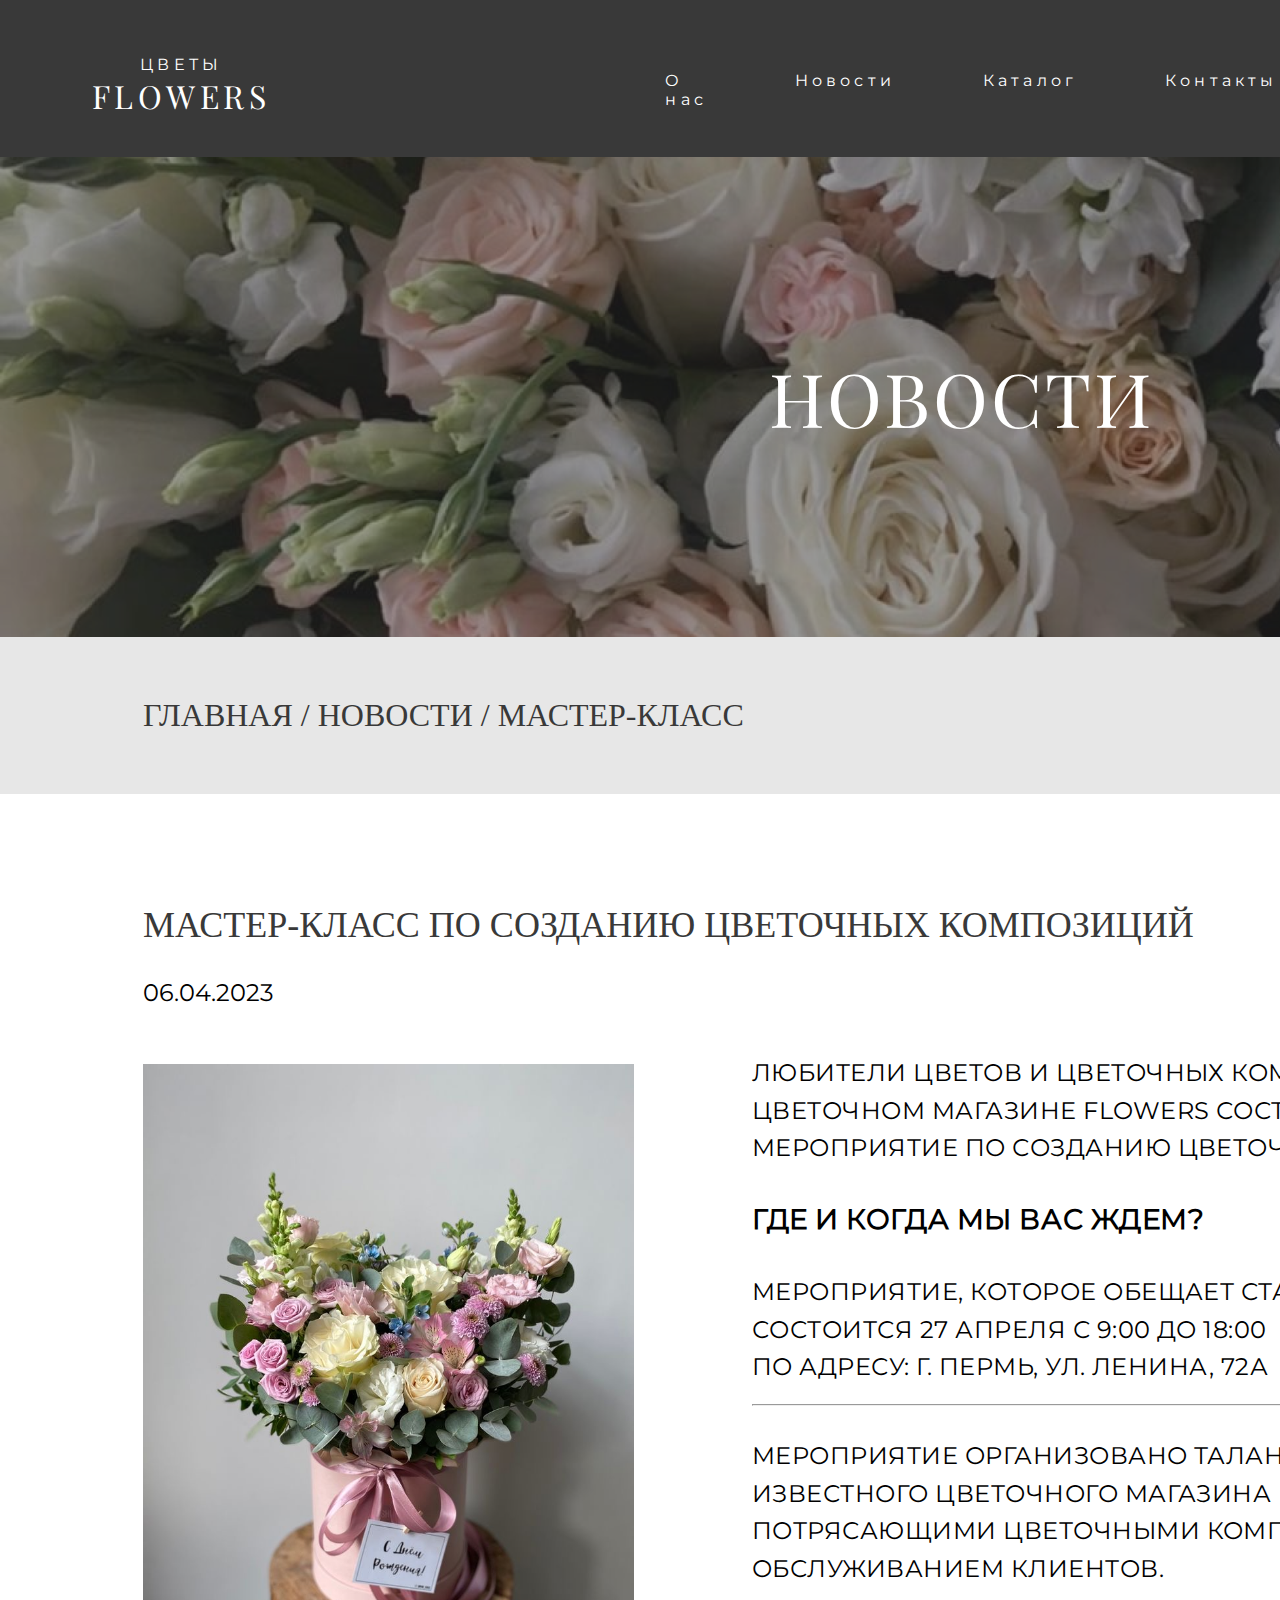
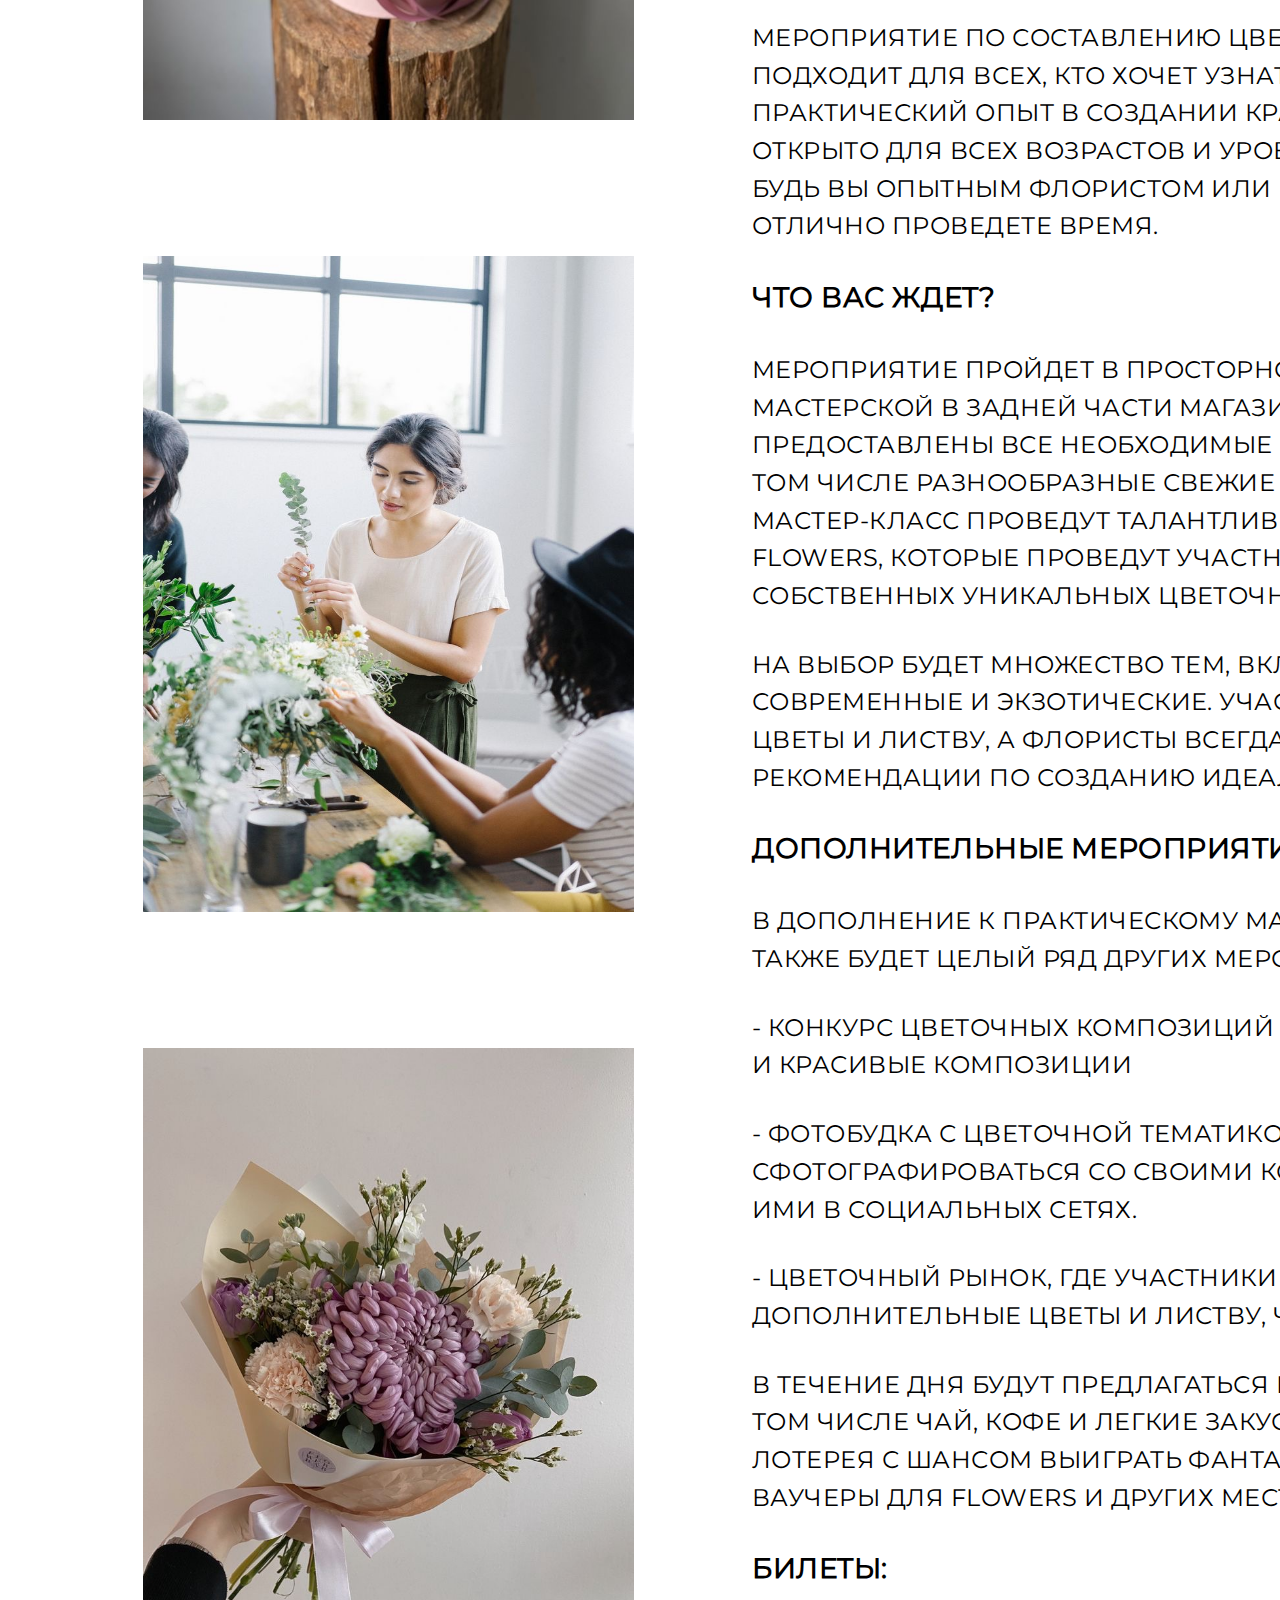
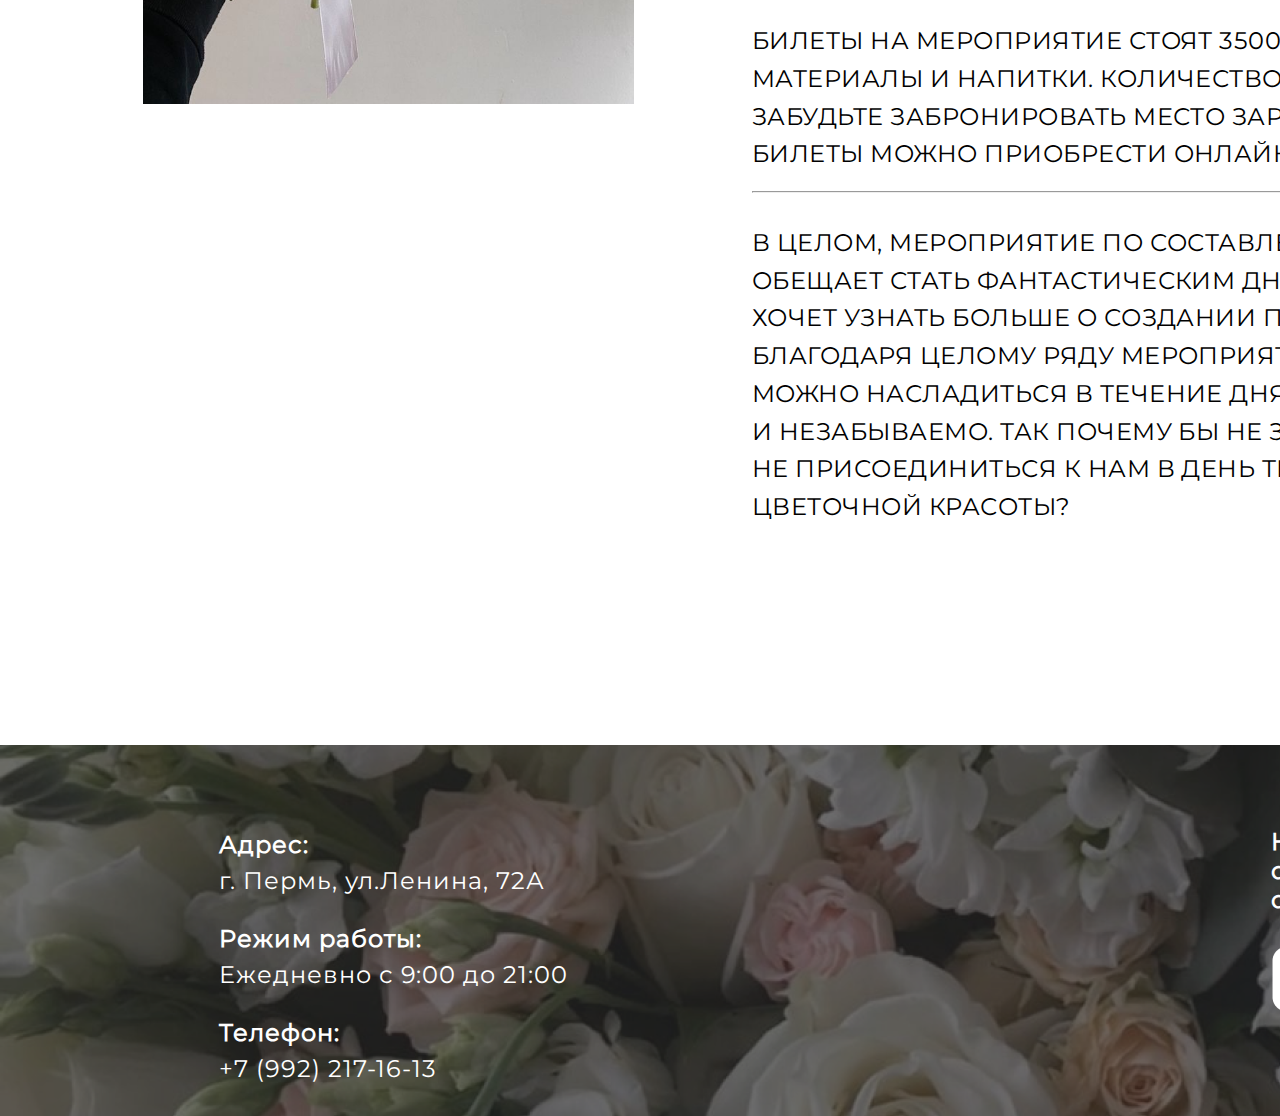
<file: news4.html>
<!DOCTYPE html>
<html lang="en">
<head>
    <meta name="description" content="Присоединяйтесь к предстоящему мастер-классу в нашем цветочном магазине и научитесь 
    искусству создания красивых цветочных букетов и композиций. 
    Мы поможем вам раскрыть свой творческий потенциал. Забронируйте место сейчас 
    и сделайте первый шаг к тому, чтобы стать профессиональным флористом.">
    <meta charset="UTF-8">
    <meta http-equiv="X-UA-Compatible" content="IE=edge">
    <meta name="viewport" content="width=device-width, initial-scale=1.0">
    <link rel="stylesheet" href="styles/style2.css">
    <title>Предстоящий мастер-класс: откройте для себя искусство аранжировки цветов в цветочном магазине FLOWERS</title>
</head>
<body>
    <!-- header начало -->
    <div class="header">
        <div class="menu">
            <a href="index.html"><div class="logo">
                <p class="logo1">ЦВЕТЫ</p>
                <p class="logo2">FLOWERS</p>
            </div></a>
            <div class="menu1">
                <ul>
                    <a href="about_us.html"><li>О нас</li></a>
                    <a href="news.html"><li>Новости</li></a>
                    <a href="catalog.html"><li>Каталог</li></a>
                    <li>Контакты</li>
                    <li>Доставка</li>
                </ul>
                <p class="button">СВЯЗАТЬСЯ</p>
            </div>
        </div>
        <p class="zagl">НОВОСТИ</p>
    </div>
    <!-- header начало -->
    <div class="transition">
        <p><a href="index.html">ГЛАВНАЯ</a> / <a href="news.html">НОВОСТИ</a> / МАСТЕР-КЛАСС</p>
    </div>
    <!-- новости начало -->
    <div class="news">
        <h1>МАСТЕР-КЛАСС ПО СОЗДАНИЮ ЦВЕТОЧНЫХ КОМПОЗИЦИЙ</h1>
        <p class="date">06.04.2023</p>
        <div class="news1">
            <div class="images">
                <img class="n1" src="img/news/new4/news4_1.jpeg" alt="Цветочная композиция. Букет в коробке. Шикарный букет на подарок">
                <img class="n2" src="img/news/new4/news4_2.jpeg" alt="Мастер-класс. Флорист. Девушка в работе с цветами">
                <img class="n2" src="img/news/new4/news4_3.jpeg" alt="Цветочная композиция. Букет с японской хризантемой. Шикарный букет на подарок">
            </div>
            <div class="info">
                <p class="text">Любители цветов и цветочных композиций, ликуйте! В нашем цветочном магазине FLOWERS состоится долгожданное мероприятие по созданию цветочных композиций. </p>
                <h2>где и когда мы вас ждем?</h2>
                <p class="text">Мероприятие, которое обещает стать праздником чувств, состоится 27 апреля с 9:00 до 18:00 <br> по адресу: г. пермь, ул. ленина, 72а</p>
                <br><hr>

                <p class="text">Мероприятие организовано талантливой командой, нашего известного цветочного магазина FLOWERS, известного своими 
                    потрясающими цветочными композициями и первоклассным обслуживанием клиентов. </p>
                
                <p class="text">Мероприятие по составлению цветочных композиций идеально подходит для всех, кто хочет узнать больше о цветах и 
                    ​​получить практический опыт в создании красивых композиций. Оно открыто для всех возрастов и уровней квалификации, поэтому, 
                    будь вы опытным флористом или новичком, вы обязательно отлично проведете время.</p>
                    
                <h2>Что вас ждет?</h2>
                <p class="text"> Мероприятие пройдет в просторной и хорошо освещенной мастерской в ​​задней части магазина. 
                    Участникам будут предоставлены все необходимые инструменты и материалы, в том числе разнообразные свежие цветы и 
                    листва на выбор. Мастер-класс проведут талантливые и опытные флористы FLOWERS, которые проведут участников через процесс 
                    создания собственных уникальных цветочных композиций.</p>
                
                <p class="text"> На выбор будет множество тем, включая традиционные, современные и экзотические. Участники смогут сами выбрать 
                    цветы и листву, а флористы всегда готовы дать совет и рекомендации по созданию идеальной композиции.</p>
                <h2>Дополнительные мероприятия:</h2>
                <p class="text">В дополнение к практическому мастер-классу, в течение дня также будет целый ряд других мероприятий. К ним относятся:</p>
                
                <p class="text">- Конкурс цветочных композиций с призами за самые креативные и красивые композиции</p>

                <p class="text">- Фотобудка с цветочной тематикой, где участники могут сфотографироваться со своими композициями и поделиться ими в социальных сетях.</p>

                <p class="text">- Цветочный рынок, где участники могут приобрести дополнительные цветы и листву, чтобы забрать их домой.</p>
                
                <p class="text">В течение дня будут предлагаться прохладительные напитки, в том числе чай, кофе и легкие закуски. 
                    Также будет проведена лотерея с шансом выиграть фантастические призы, в том числе ваучеры для FLOWERS и других местных предприятий.</p>
                <h2>билеты:</h2>
                <p class="text">Билеты на мероприятие стоят 3500 рублей, включая все материалы и напитки. Количество мест ограничено, поэтому не 
                    забудьте забронировать место заранее, чтобы не разочароваться. Билеты можно приобрести онлайн или в магазине FLOWERS.</p>
                    <br><hr>
                <p class="text">В целом, мероприятие по составлению цветочных композиций обещает стать фантастическим днем ​​для всех, кто любит 
                    цветы и хочет узнать больше о создании потрясающих композиций. Благодаря целому ряду мероприятий и мероприятий, которыми можно 
                    насладиться в течение дня, это обязательно будет весело и незабываемо. Так почему бы не забронировать место сегодня и не 
                    присоединиться к нам в день творчества, вдохновения и цветочной красоты?</p>
            </div>
        </div>
    </div>
    <!-- новости конец -->

    <!-- подвал начало -->
    <div class="footer">
        <div class="txt">
            <p class="text"><span>Адрес:
            </span><br>  г. Пермь, ул.Ленина, 72А</p>
            <p class="text1"><span>Режим работы:
            </span><br>  Ежедневно с 9:00 до 21:00</p>
            <p class="text1"><span>Телефон:
            </span><br>  +7 (992) 217-16-13</p>
        </div>
        <div class="social">
            <p>Наши социальные сети:</p>
            <div class="image">
                <img src="img/icons/insta.png" alt="Иконка ВКонтакте">
                <img src="img/icons/vk.png" alt="Иконка Инстаграмм">
            </div>
        </div>
    </div>
    <!-- подвал конец -->
</body>
</html>
</file>
<file: styles/style_about.css>
@font-face {
    font-display: swap;
    font-family: Montserrat;
    src: url(../fonts/Montserrat/static/Montserrat-Regular.ttf);
}
@font-face {
    font-display: swap;
    font-family: Playfair_Display;
    src: url(../fonts/Playfair_Display/static/PlayfairDisplay-Regular.ttf);
}
*{
    margin: 0;
    padding: 0;
}
ul{
    list-style-type: none;
}
body{
    width: 100%;  
    max-width: 1920px;
    margin: 0 auto;
}
a{
    outline: none;
    text-decoration: none; 
    color: white;
    font-family: Montserrat;
    font-size: 16px;
    letter-spacing: 0.26em;
}
/*-------header начало-------*/
.header{
    background: url(../img/header/header4.png) no-repeat;
    width: 100%;
    height: 637px;
}

.header .logo{
    text-align: center;
    margin-top: 55px;
    margin-left: 92px;
}
.header .logo .logo1{
    font-family: Montserrat;
    font-size: 16px;
    color: white;
}
.header .logo .logo2{
    font-family: Playfair_Display;
    font-size: 32px;
    color: white;
    letter-spacing: 0.14em;
}
.header ul{
    display: flex;
    gap: 88px;
    padding-top: 71px;
}
.header ul li{
    color: white;
    font-family: Montserrat;
    font-size: 16px;
    letter-spacing: 0.26em;
}
.menu{
    background: #393939;
    height: 157px;
}
.menu, .menu1{
    display: flex;
}
.menu1 .button{
    margin-top: 47px;
    height: 20px;
    font-family: Montserrat;
    font-size: 16px;
    color: white;
    border: 1px solid white;
    padding: 25px 50px;
    letter-spacing: 0.26em;
}
.menu1{
    margin-left: 395px;
    gap: 88px;
}
/*-------header конец-------*/



/*-------НОВОСТИ начало-------*/
.about_us .zag{
    margin-top: 105px;
    margin-left: 769px;
    font-family: 'Playfair Display';
    font-weight: 400;
    font-size: 74px;
    line-height: 99px;
    color: #393939;
}
.info{
    display: flex;
}
.info .txt{
    display: inline;
    margin-left: 118px;
    margin-top: 56px;
}
.info .text{
    margin-top: 31px;
    font-family: Montserrat;
    font-style: normal;
    font-weight: 400;
    font-size: 24px;
    line-height: 157.4%;
    letter-spacing: 0.02em;
    text-transform: uppercase;
    color: #000000;
    width: 1026px;
}
.wide, .every{
    font-family: Playfair Display;
    font-size: 32px;
    line-height: 157.4%;
    letter-spacing: 0.02em;
}
.info img{
    margin-top: 87px;
    margin-left: 143px;
}



.management .zag{
    font-size: 32px;
    font-family: Playfair_Display;
    margin-top: 103px;
    margin-left: 143px;
}
.leaders{
    margin-top: 91px;
    margin-left: 208px;
    display: flex;
    gap: 123px;
}
.leader{
    display: inline;
}
.leader .name{
    margin-top: 32px;
    width: 284px;
    font-family: Montserrat;
    font-weight: 400;
    font-size: 24px;
    line-height: 29px;
    letter-spacing: 0.04em;
    text-align: center;
}
.phone1,.phone2,.phone3,.phone4{
    margin-top: 12px;
    text-align: center;
    font-family: Montserrat;
    font-size: 24px;
}
.phone1{ color: #F0689E;}
.phone2{color: #B83E56;}
.phone3{color: #9E0102;}
.phone4{color: #B29680;}


.contacts{
    margin-top: 58px;
    margin-left: 264px;
}
.contact .zag{
    font-size: 28px;
    font-family: Playfair_Display;
    margin-top: 103px;
    margin-left: 143px;
}
.contacts p{
    margin-top: 20px;
    font-family: Montserrat;
    font-weight: 400;
    font-size: 28px;
    line-height: 39px;
}
.contacts span{
    color: #F0689E;
}

.preim{
    background: #FAF8FB;
    margin-top: 58px;
    height: 480px;
}
.preim .zag{
    padding-top: 50px;
    font-size: 28px;
    font-family: Playfair_Display;
    margin-top: 53px;
    margin-left: 143px;
}
.preim img{
    margin-top: 90px;
    margin-left: 250px;
    width: 1500px;
}
.preim ul{
    margin-top: 24px;
    text-align: center;
    display: flex;
    gap: 87px;
    margin-left: 347px;
}
.preim li{
    width: 188px;
    font-family: Montserrat;
    list-style-type: none;
    font-weight: 500;
    font-size: 20px;
}
/*-------подвал начало-------*/
.footer{
    height: 371px;
    display: flex;
    background: url(../img/footer/footer.png) no-repeat;
}
.footer .text, .footer .text1{
    font-family: Montserrat;
    font-size: 24px;
    line-height: 150%;
    letter-spacing: 0.04em;
    color: #FFFFFF;
}
.footer .text span, .footer .text1 span{
    font-family: Montserrat;
    font-size: 24px;
    font-weight: 600;
    line-height: 108.3%;
    letter-spacing: 0.04em;
    color: #FFFFFF;
}
.footer .text{
    width: 443px;
}
.footer .text1{
    margin-top: 22px;
    width: 464px;
}
.footer .txt{
    padding-top: 82px;
    margin-left: 219px;
}
.social{
    margin-left: 588px;
    margin-top: 82px;
}
.social p{
    font-family: Montserrat;
    font-size: 24px;
    letter-spacing: 0.04em;
    color: #FFFFFF;
    font-weight: 600;
}
.social .image{
    margin-top: 31px;
    display: flex;
    gap: 57px;
   justify-content: center;
}
/*-------подвал конец-------*/
</file>
<file: styles/style1.css>
@font-face {
    font-display: swap;
    font-family: Montserrat;
    src: url(../fonts/Montserrat/static/Montserrat-Regular.ttf);
}
@font-face {
    font-display: swap;
    font-family: Playfair_Display;
    src: url(../fonts/Playfair_Display/static/PlayfairDisplay-Regular.ttf);
}
*{
    margin: 0;
    padding: 0;
}
ul{
    list-style-type: none;
}
body{
    width: 100%;  
    max-width: 1920px;
    margin: 0 auto;
}
a{
    outline: none;
    text-decoration: none; 
}
/*-------header начало-------*/
.header{
    background: url(../img/header/header4.png) no-repeat;
    width: 100%;
    height: 637px;
}

.header .logo{
    text-align: center;
    margin-top: 55px;
    margin-left: 92px;
}
.header .logo .logo1{
    font-family: Montserrat;
    font-size: 16px;
    color: white;
    letter-spacing: 0.26em;
}
.header .logo .logo2{
    font-family: Playfair_Display;
    font-size: 32px;
    color: white;
    letter-spacing: 0.14em;
}
.header ul{
    display: flex;
    gap: 88px;
    padding-top: 71px;
}
.header ul li{
    color: white;
    font-family: Montserrat;
    font-size: 16px;
    letter-spacing: 0.26em;
}
ul li a{
    color: white;
    font-family: Montserrat;
    font-size: 16px;
    letter-spacing: 0.26em;
}
.menu{
    background: #393939;
    height: 157px;
}
.menu, .menu1{
    display: flex;
}
.menu1 .button{
    margin-top: 47px;
    height: 20px;
    font-family: Montserrat;
    font-size: 16px;
    color: white;
    border: 1px solid white;
    padding: 25px 50px;
    letter-spacing: 0.26em;
}
.menu1{
    margin-left: 395px;
    gap: 88px;
}
/*-------header конец-------*/



/*-------НОВОСТИ начало-------*/
.news .zag{
    margin-top: 105px;
    margin-left: 769px;
    font-family: 'Playfair Display';
    font-weight: 400;
    font-size: 74px;
    line-height: 99px;
    color: #393939;
}
.news .date{
    margin-top: 27px;
    font-family: Montserrat;
    font-weight: 300;
    font-size: 24px;
    color: #000000;
}
.news1{
    display: flex;
    gap: 80px;
    margin-left: 143px;
    margin-top: 106px;
}
.news1 .name{
    font-family: 'Playfair Display';
    font-size: 36px;
    margin-top: 26px;
    width: 490px;
}
.news1 a{
    font-family: 'Playfair Display';
    font-size: 36px;
    margin-top: 26px;
    outline: none;
    text-decoration: none;
    color: #000000;
}
.news1 .text{
    font-family: Montserrat;
    font-weight: 400;
    font-size: 24px;
    margin-top: 27px;
    width: 472px;
    text-transform: uppercase;
    line-height: 157.4%;
}
.news1{
    width: 100%;
    display:flex;
    flex-wrap: wrap;
}
.new2 img{
    width: 491px;
    height: 656px;
}
/*-------НОВОСТИ конец-------*/

/*-------подвал начало-------*/
.footer{
    height: 371px;
    display: flex;
    margin-top: 219px;
    background: url(../img/footer/footer.png) no-repeat;
}
.footer .text, .footer .text1{
    font-family: Montserrat;
    font-size: 24px;
    line-height: 150%;
    letter-spacing: 0.04em;
    color: #FFFFFF;
}
.footer .text span, .footer .text1 span{
    font-family: Montserrat;
    font-size: 24px;
    font-weight: 600;
    line-height: 108.3%;
    letter-spacing: 0.04em;
    color: #FFFFFF;
}
.footer .text{
    width: 443px;
}
.footer .text1{
    margin-top: 22px;
    width: 464px;
}
.footer .txt{
    padding-top: 82px;
    margin-left: 219px;
}
.social{
    margin-left: 588px;
    margin-top: 82px;
}
.social p{
    font-family: Montserrat;
    font-size: 24px;
    letter-spacing: 0.04em;
    color: #FFFFFF;
    font-weight: 600;
}
.social .image{
    margin-top: 31px;
    display: flex;
    gap: 57px;
   justify-content: center;
}
/*-------подвал конец-------*/
</file>
<file: styles/style2.css>
@font-face {
    font-display: swap;
    font-family: Montserrat;
    src: url(../fonts/Montserrat/static/Montserrat-Regular.ttf);
}
@font-face {
    font-display: swap;
    font-family: Playfair_Display;
    src: url(../fonts/Playfair_Display/static/PlayfairDisplay-Regular.ttf);
}
*{
    margin: 0;
    padding: 0;
}
ul{
    list-style-type: none;
}
body{
    width: 100%;  
    max-width: 1920px;
    margin: 0 auto;
}
a{
    color: #393939;
    outline: none;
    text-decoration: none; 
}
/*-------header начало-------*/
.header{
    background: url(../img/header/header4.png) no-repeat;
    width: 100%;
    height: 637px;
}
.header .logo{
    text-align: center;
    margin-top: 55px;
    margin-left: 92px;
}
.header .logo .logo1{
    font-family: Montserrat;
    font-size: 16px;
    color: white;
    letter-spacing: 0.26em;
}
.header .logo .logo2{
    font-family: Playfair_Display;
    font-size: 32px;
    color: white;
    letter-spacing: 0.14em;
}
.header ul{
    display: flex;
    gap: 88px;
    padding-top: 71px;
}
.header ul li{
    color: white;
    font-family: Montserrat;
    font-size: 16px;
    letter-spacing: 0.26em;
}
.menu{
    background: #393939;
    height: 157px;
}
.menu, .menu1{
    display: flex;
}
.menu1 .button{
    margin-top: 47px;
    height: 20px;
    font-family: Montserrat;
    font-size: 16px;
    color: white;
    border: 1px solid white;
    padding: 25px 50px;
    letter-spacing: 0.26em;
}
.menu1{
    margin-left: 395px;
    gap: 88px;
}
.header .zagl{
    font-size: 74px;
    color: white;
    font-family: Playfair_Display;
    width: 383px;
    margin-left: 769px;
    text-align: center;
    margin-top: 191px;
    letter-spacing: 0.04em;
}
/*-------header конец-------*/

.transition{
    font-family: 'Playfair Display';
    font-weight: 400;
    font-size: 32px;
    line-height: 43px;
    color: #393939;
    height: 100px;
    background: #E7E7E7;
    padding-top: 57px;
    padding-left: 143px;
}
/*-------НОВОСТЬ начало-------*/
.news .zag{
    margin-top: 107px;
    margin-left: 143px;
    font-family: Playfair Display;
    font-weight: 500;
    font-size: 36px;
    line-height: 48px;
    color: #393939;
}
h1{
    margin-top: 107px;
    margin-left: 143px;
    font-family: Playfair Display;
    font-weight: 500;
    font-size: 36px;
    line-height: 48px;
    color: #393939;
}
.news .date{
    margin-top: 29px;
    margin-left: 143px;
    font-family: Montserrat;
    font-weight: 300;
    font-size: 24px;
    color: #000000;
}
.news1{
    display: flex;
}
.news1 .images{
    margin-left: 143px;
    display: inline;
    width: 491px;
}
.n1{
    margin-top: 57px;
    width: 491px;
    height: 656px;
}
.images .n2{
    margin-top: 132px;
    width: 491px;
    height: 656px;
}
h2{
    margin-top: 31px;
    font-family: Montserrat;
    font-style: normal;
    font-weight: 700;
    font-size: 28px;
    line-height: 157.4%;
    letter-spacing: 0.02em;
    text-transform: uppercase;
    color: #000000;
    width: 1026px;
}
.news1 .info{
    margin-left: 118px;
    display: inline;
}
.info{
    margin-top: 16px;
}
.info .text{
    margin-top: 31px;
    font-family: Montserrat;
    font-style: normal;
    font-weight: 400;
    font-size: 24px;
    line-height: 157.4%;
    letter-spacing: 0.02em;
    text-transform: uppercase;
    color: #000000;
    width: 1026px;
}
.info .sale{
    font-weight: 600;
    font-size: 28px;
}
.text .intro, .wide, .every, 
.more, .highest{
    font-family: Playfair Display;
    font-size: 32px;
    line-height: 157.4%;
    letter-spacing: 0.02em;
}
.open, .time{
    font-weight: 600;
}
.open1{
    font-size: 32px;
}
/*-------НОВОСТЬ конец-------*/


/*-------подвал начало-------*/
.footer{
    height: 371px;
    display: flex;
    margin-top: 219px;
    background: url(../img/footer/footer.png) no-repeat;
}
.footer .text, .footer .text1{
    font-family: Montserrat;
    font-size: 24px;
    line-height: 150%;
    letter-spacing: 0.04em;
    color: #FFFFFF;
}
.footer .text span, .footer .text1 span{
    font-family: Montserrat;
    font-size: 24px;
    font-weight: 600;
    line-height: 108.3%;
    letter-spacing: 0.04em;
    color: #FFFFFF;
}
.footer .text{
    width: 443px;
}
.footer .text1{
    margin-top: 22px;
    width: 464px;
}
.footer .txt{
    padding-top: 82px;
    margin-left: 219px;
}
.social{
    margin-left: 588px;
    margin-top: 82px;
}
.social p{
    font-family: Montserrat;
    font-size: 24px;
    letter-spacing: 0.04em;
    color: #FFFFFF;
    font-weight: 600;
}
.social .image{
    margin-top: 31px;
    display: flex;
    gap: 57px;
   justify-content: center;
}
/*-------подвал конец-------*/
</file>
